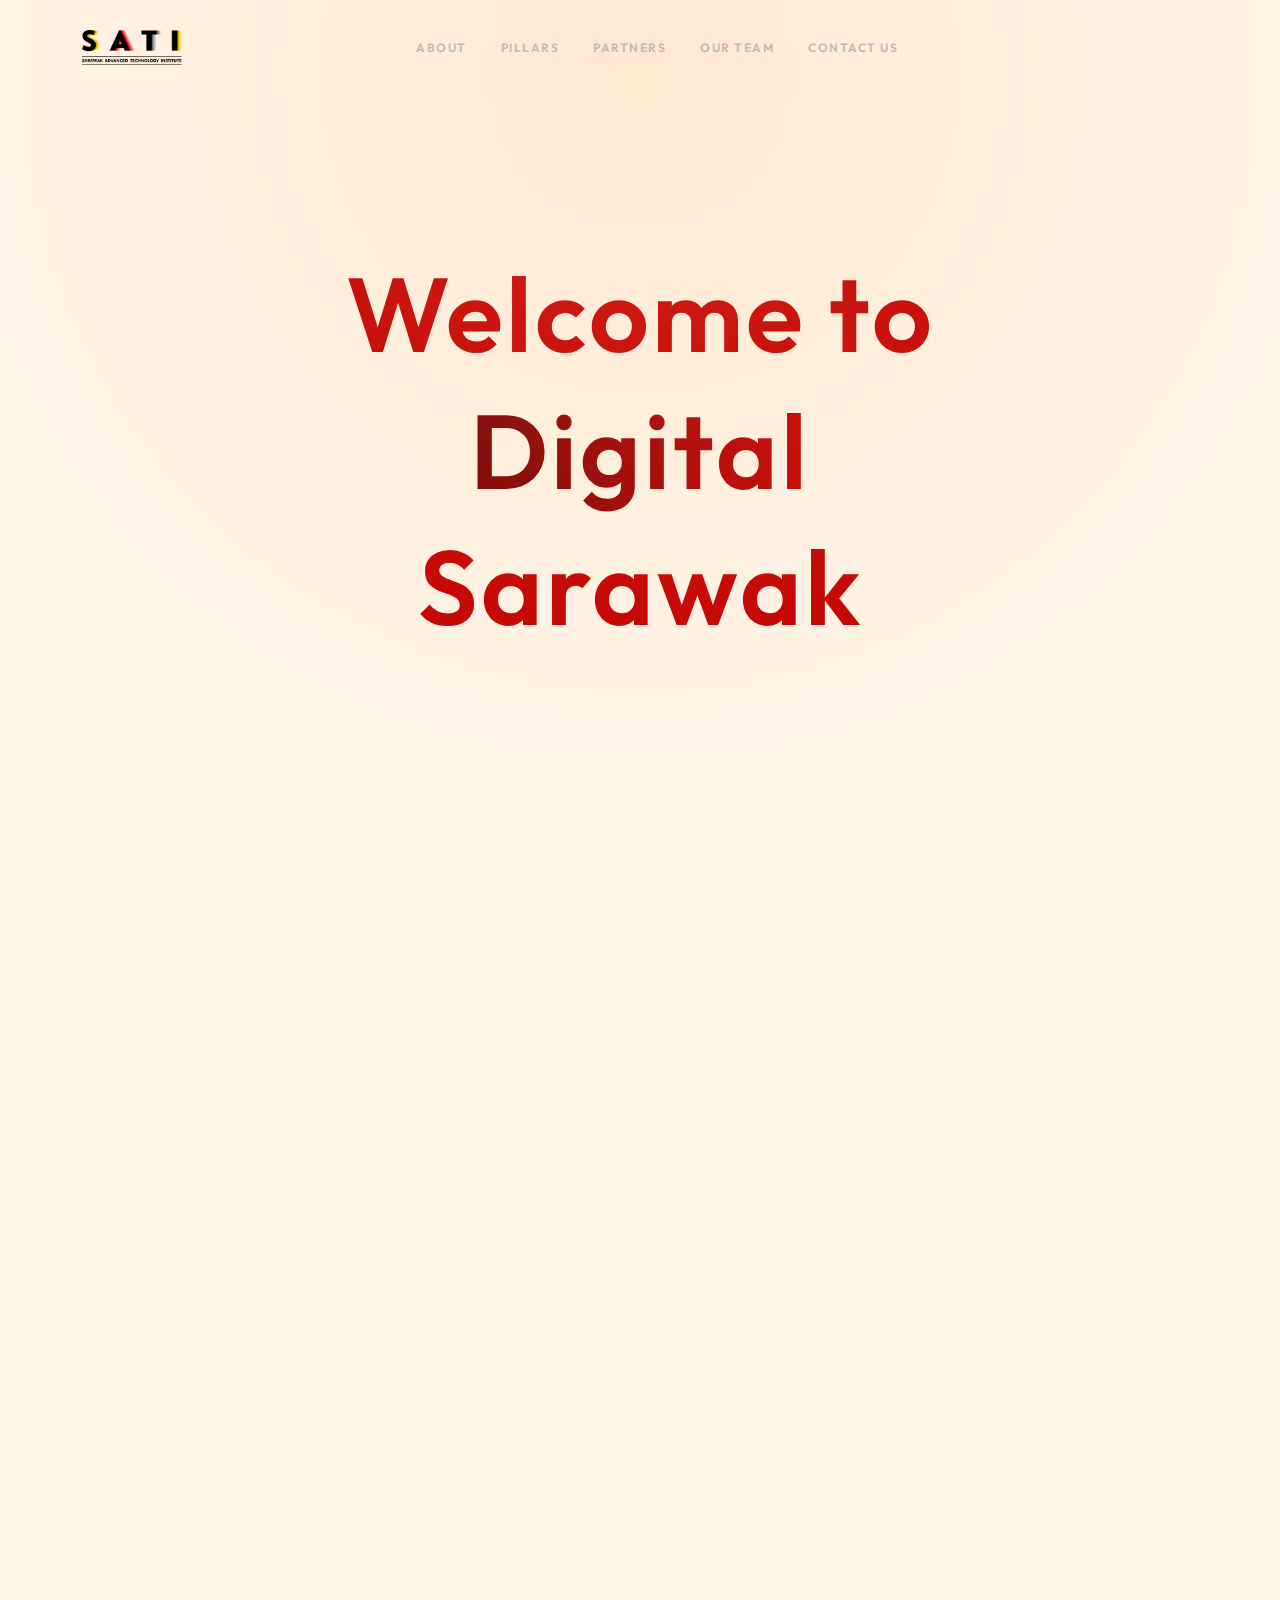
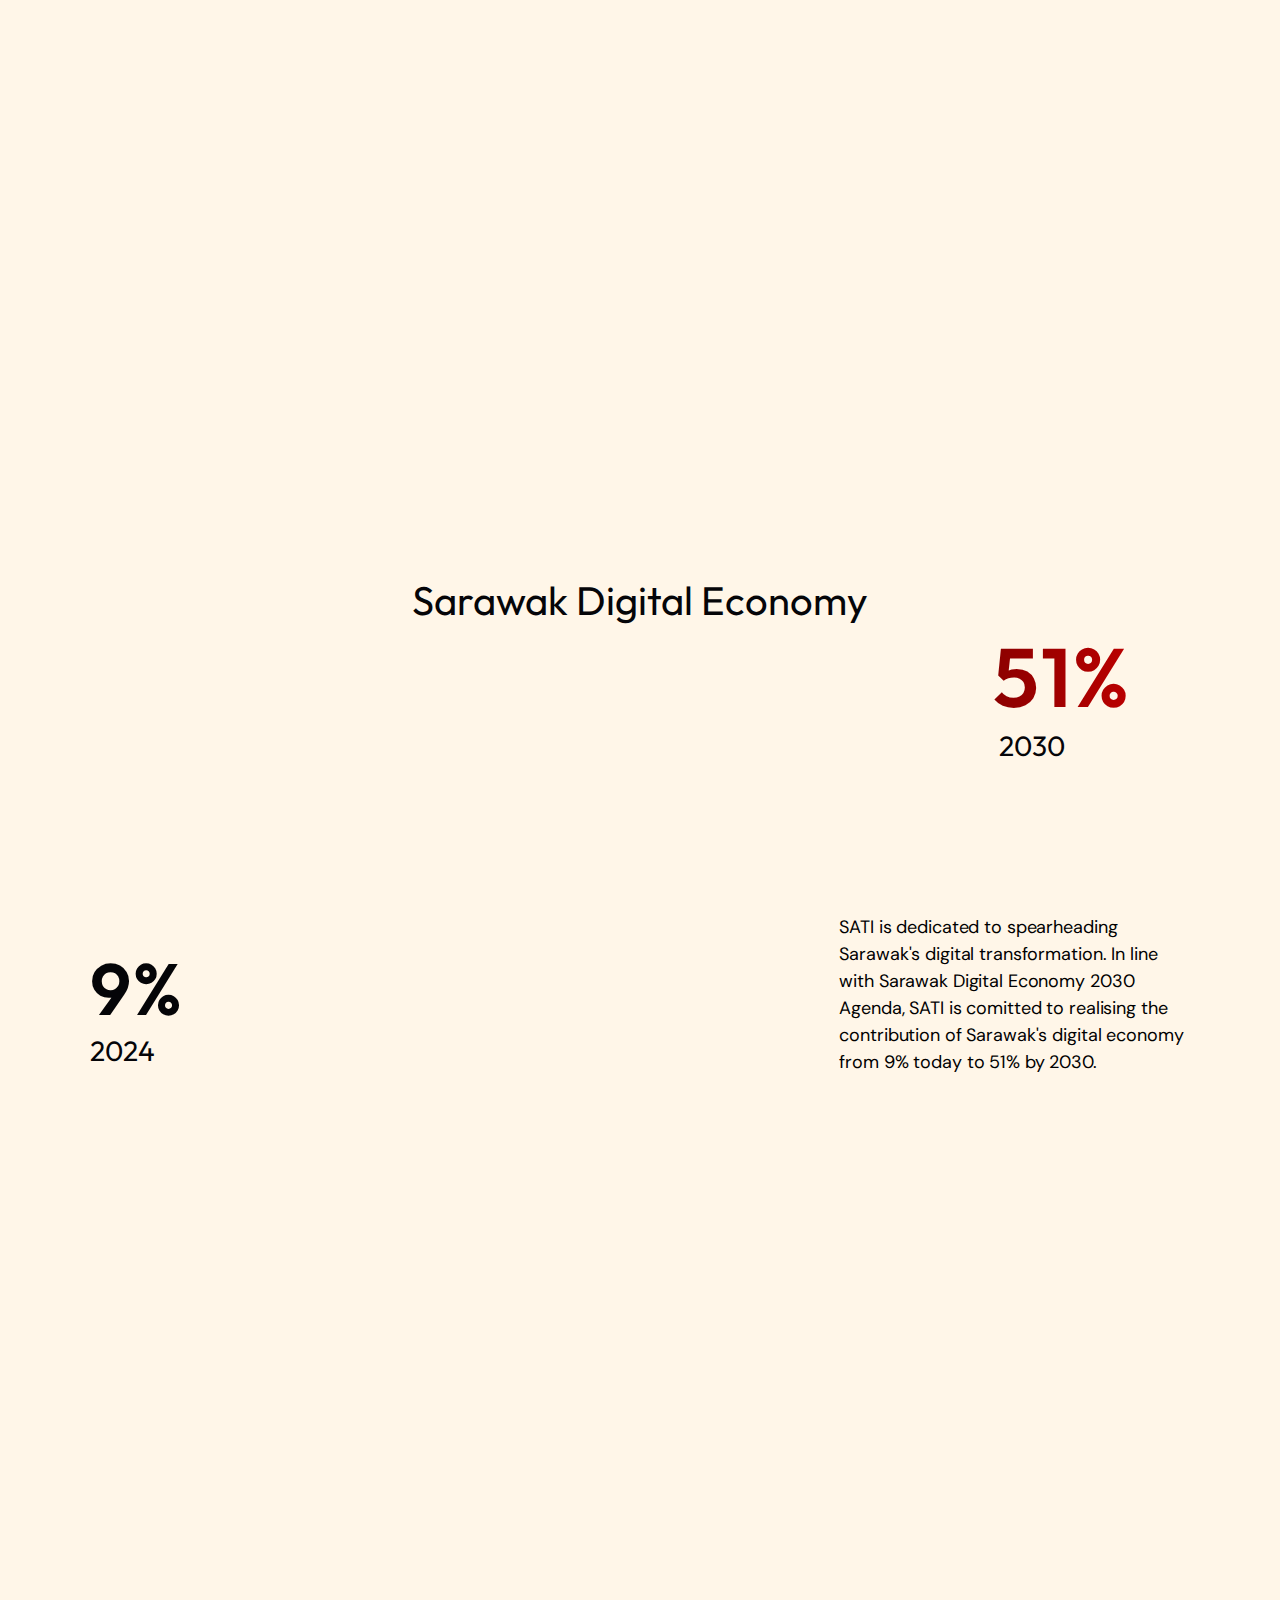
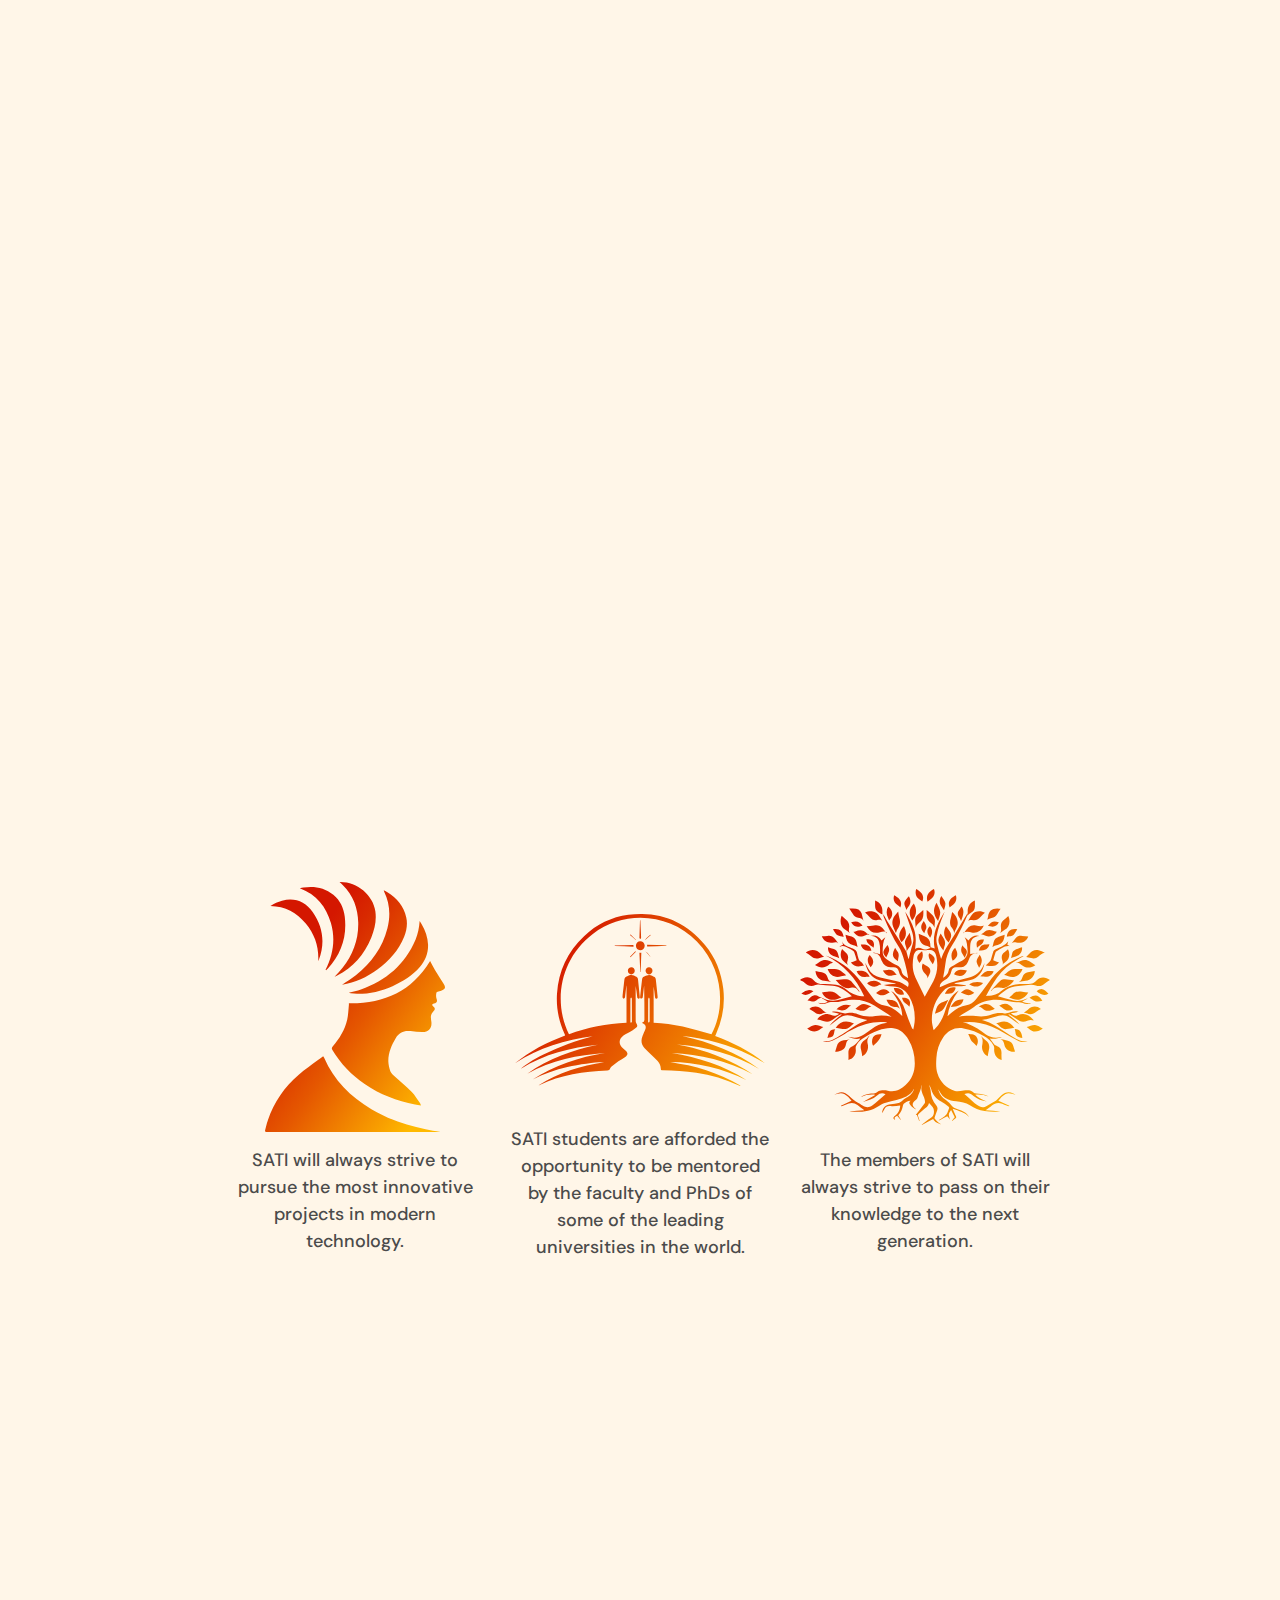
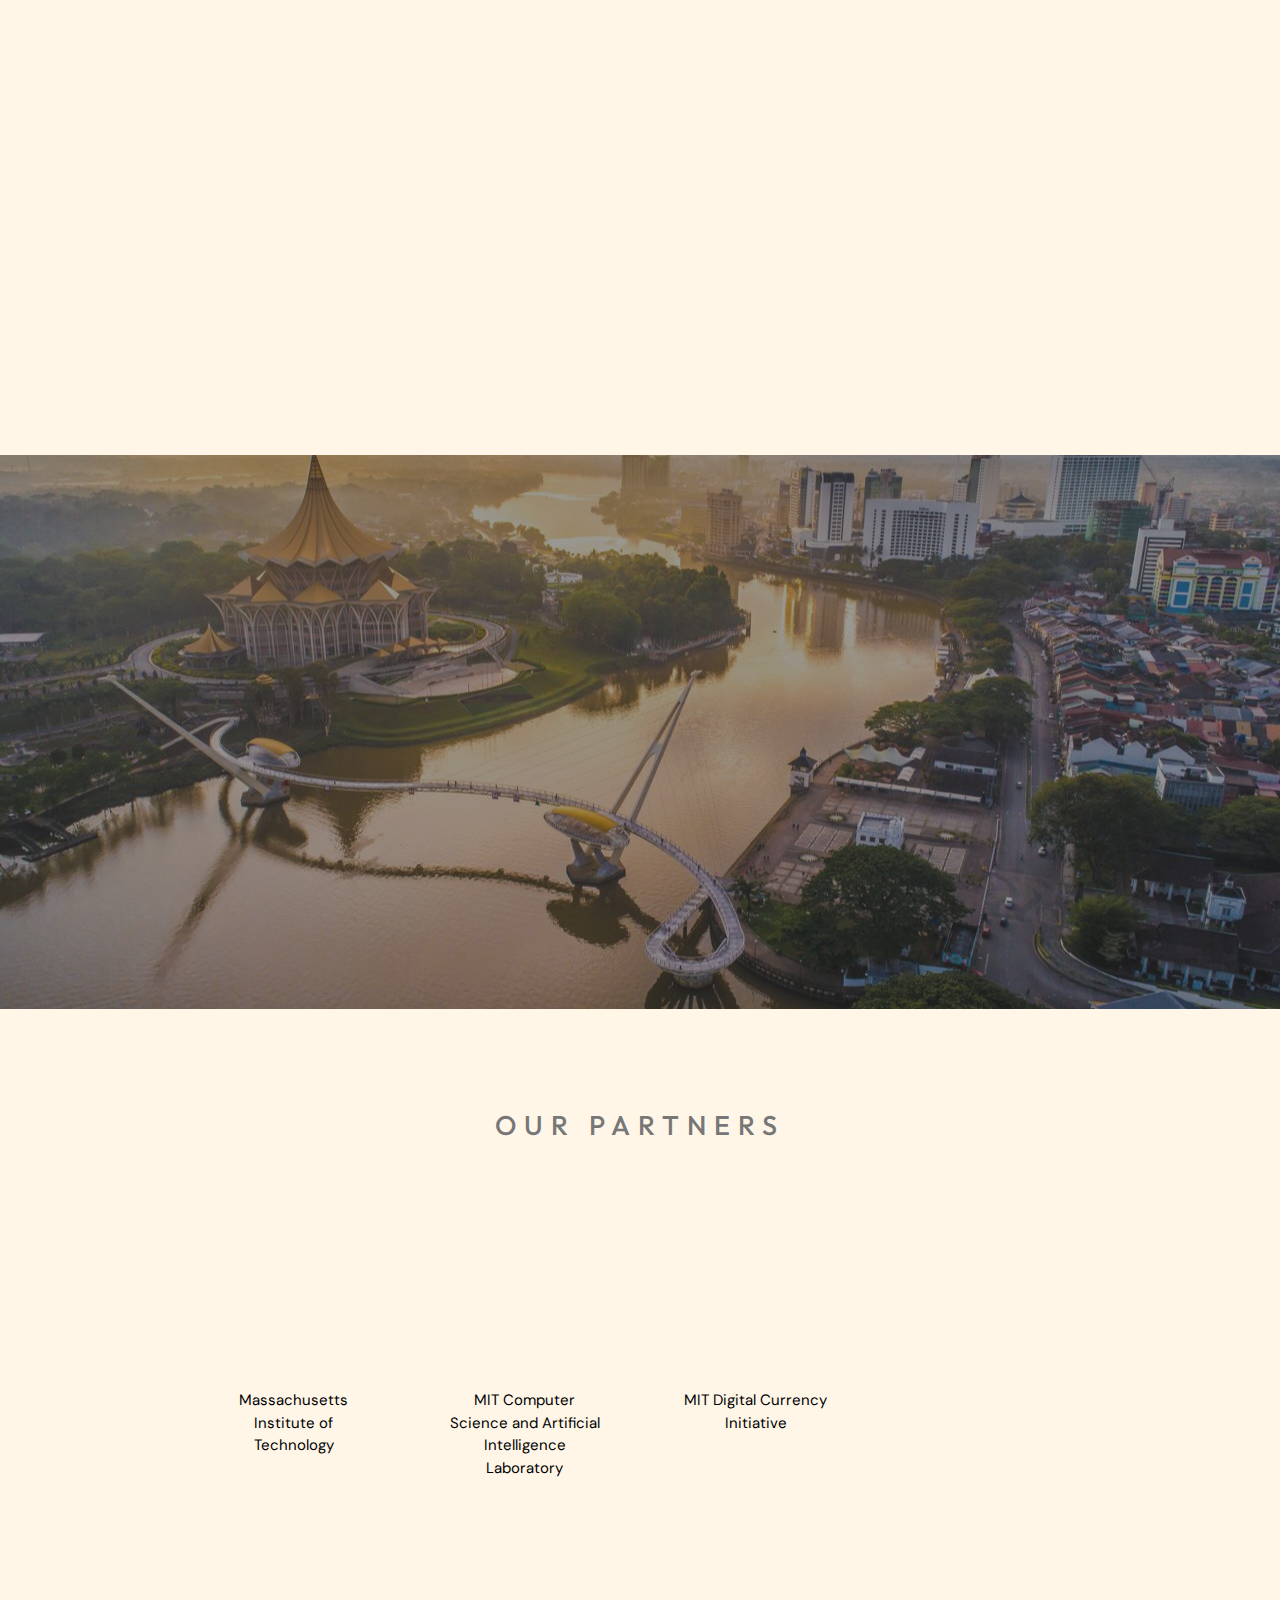
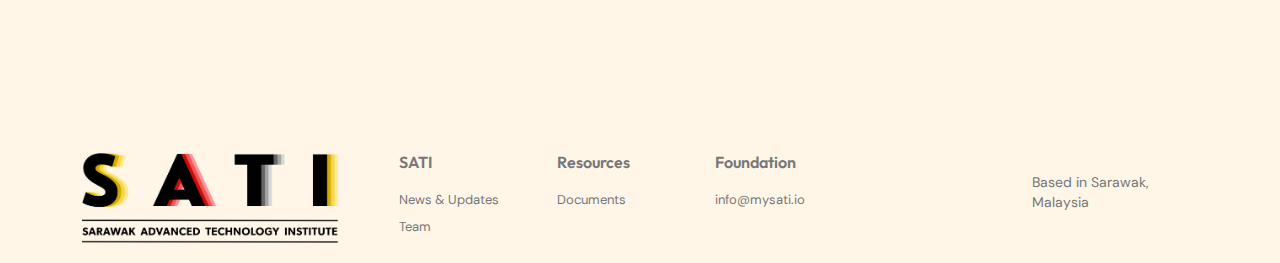
<file: index.html>
<!DOCTYPE html>
<html class="no-js" lang="">

<head>

  <meta charset="utf-8" />
  <meta http-equiv="x-ua-compatible" content="ie=edge" />
  <title>Sarawak Advanced Technology Institute (SATI)</title>
  <meta name="description" content="Empowering innovation in AI, Blockchain, and Robotics through education and research.">
  <meta name="viewport" content="width=device-width, initial-scale=1" />
  <!-- Favicons -->
  <link rel="apple-touch-icon" sizes="180x180" href="assets/img/favicon/sati_logo_favicon.svg">
  <link rel="icon" type="image/png" sizes="32x32" href="assets/img/favicon/sati_logo_favicon.svg">
  <link rel="icon" type="image/png" sizes="16x16" href="assets/img/logo/favicon/sati_logo_favicon.svg">
  <link rel="manifest" href="assets/img/favicon/site.webmanifest">
  <link rel="mask-icon" href="assets/img/favicon/safari-pinned-tab.svg" color="#5bbad5">
  <meta name="msapplication-TileColor" content="#fff6e8">
  <meta name="theme-color" content="#fff6e8">


  <link rel="stylesheet" href="assets/css/bootstrap.min.css" />
  <!-- Magnific Popup CSS -->
  <link rel="stylesheet" href="assets/glightbox/css/glightbox.min.css">
  <!--aos-->
  <link rel="stylesheet" href="assets/css/aos.css">
  <link rel="stylesheet" href="assets/css/main.css?v=55" />

</head>

<body>

  <!-- ======= herder start ======= -->
  <header class="header">
    <div class="navbar-area">
      <div class="container">
        <nav class="navbar navbar-expand-lg ">

          <a class="navbar-brand" href="index.html">
            <img src="assets/img/logo/sati_logo_final.png" alt="logo">
          </a>

          <button class="navbar-toggler" type="button" data-bs-toggle="collapse"
            data-bs-target="#navbarSupportedContent" aria-controls="navbarSupportedContent" aria-expanded="false"
            aria-label="Toggle navigation">
            <span class="toggler-icon"></span>
            <span class="toggler-icon"></span>
            <span class="toggler-icon"></span>
          </button>

          <div class="collapse navbar-collapse sub-menu-bar" id="navbarSupportedContent">
            <ul id="nav" class="navbar-nav nav-center">

              <li class="nav-item">
                <a href="about.html"> About </a>
              </li>
              <li class="nav-item">
                <a href="#features"> Pillars </a>
              </li>
              <li class="nav-item">
                <a href="#int"> Partners </a>
              </li>
              <li class="nav-item">
                <a href="team.html"> Our Team </a>
              </li>
              <li class="nav-item">
                <a href="#contact">Contact Us</a>
              </li>

            </ul>

          </div>
          <!--.collapse-->

        </nav>

      </div>
      <!--.container-->


    </div>
    <!--.navbar-area-->

  </header>
  <!-- ======= herder end ======= -->


  <section class="hero-area" id="about">
    <div class="container">
      <div class="hero-text">
        <h1>
             Welcome to <br>
          <span id="word"></span><br> Sarawak
        </h1>
      </div><!-- /.hero-text -->
    </div><!-- /.container -->
  </section><!-- /.hero-area -->


  <section class="stand">
    <div class="container">
      <div class="stand-txt" data-aos="fade-up" data-aos-duration="3000">
        <h2>
          Sarawak Advanced Technology Institute (SATI) is engineered from the foundation 
          <br> to foster and catalyze innovation in <br>
          <span>Artificial Intelligence, 
            <br>Blockchain & Robotics</span><br> — providing accessible and cutting-edge education to Sarawak's next generation.
        </h2>
      </div><!-- /.stand-txt -->
    </div><!-- /.container -->
  </section><!-- /.stand -->

  <section class="meet">
    <div class="container">
      <div class="sec-t">
        <h2 data-aos="fade-down" data-aos-duration="3000">
          Discover <span>SATI</span> — <br>
          Elevating Sarawak with 
          <br> Pioneering Education and Technology.
        </h2>
      </div><!-- /.sec-t -->

      <div class="row-wrapper svg-section">
        <span><h1><center><span class="mobile-br">Sarawak Digital Economy</span><br></center></h1></span>
        <svg xmlns="http://www.w3.org/2000/svg" class="graph-line" viewBox="0 0 802 372" fill="none">
          <path
            d="M0.499282 369.902L49.9926 351.303L73.5064 333.455L91.0326 329.567L114.093 324.451L150.105 289.713L167.631 285.825L189.583 286.156L213.389 260.07L242.535 264.006L265.045 248.61L282.076 232.943L308.25 217.478L324.304 203.514L348.074 204.185L369.983 180.006L396.132 165.288L437.934 147.841L452.825 140.823L473.119 136.321L484.508 124.878L526.939 115.464C537.238 108.969 558.956 95.2841 563.448 92.5042C567.938 89.7252 595.895 72.1798 609.312 63.7544L640.676 56.7958L727.942 21.8327L776.964 7.24155L800.947 1.92091"
            stroke="url(#paint0_linear_1355_48)" stroke-width="3" />
          <defs>
            <linearGradient id="paint0_linear_1355_48" x1="90.2433" y1="-339.819" x2="725.547" y2="-317.207"
              gradientUnits="userSpaceOnUse">
              <stop stop-color="#FFD464" />
              <stop offset="1" stop-color="#56C2FF" />
            </linearGradient>
          </defs>
        </svg>

        <div class="row justify-content-end">
          <div class="col-lg-3">
            <div class="bt">
              
              <h5>51%</h5>
              <span><h3>2030</h3></span> 
            </div><!-- /.bt -->
          </div><!-- /.col-lg-3 -->
        </div><!-- /.row -->

        <div class="mid-row">
          <div class="row gy-2 justify-content-between align-items-center">
            <div class="col-lg-4">
              <div class="bt-d">
                <h5>9%</h5>
                <span><h3>2024</h3></span> 
                <div class="btd-f">
                  
                  <p>
              
                  </p>
                </div><!-- /.btd-f -->

              </div><!-- /.bt-d -->
            </div><!-- /.col-lg-4 -->
            <div class="col-lg-4">
              <p class="normtxt">
                SATI is dedicated to spearheading Sarawak's digital transformation. In line with Sarawak Digital Economy 2030 Agenda,
                 SATI is comitted to realising the contribution of Sarawak's digital economy from 9% today to 51% by 2030. 
            </div><!-- /.col-lg-4 -->
          </div><!-- /.row -->
        </div><!-- /.mid-row -->

      </div><!-- /.row-wrapper -->

    </div><!-- /.container -->
  </section><!-- /.meet -->



  <section class="case">
    <div class="container">
      <div class="sec-t" data-aos="fade-up" data-aos-duration="3000">
        <h2> The SATI Impact </h2>
        <p>
          SATI marks a significant leap forward in elevating Sarawak's economy through digital innovation and an ever-advancing workforce.
        </p>

      </div><!-- /.sec-t -->

      <div class="row g-5 justify-content-center">
        <div class="col-lg-4 col-md-6 col-10">
          <div class="case-single" data-aos="fade-right" data-aos-offset="300" data-aos-easing="ease-in-sine"
            data-aos-duration="1500">
            <img src="assets/img/case/hat.png" loading="lazy" class="case-img" alt="chart">

            <h3> Innovation-Driven Education </h3>
            <p> Engage with cutting-edge technology and curricula designed for real-world application at SATI by its global team of academic advisors. </p>
          </div><!-- /.case-single -->
        </div><!-- /.col-lg-4 -->

        <div class="col-lg-4 col-md-6 col-10">
          <div class="case-single" data-aos="fade-down" data-aos-easing="linear" data-aos-duration="1500">
            <img src="assets/img/case/integrity.png" loading="lazy" class="case-img" alt="chart">
            <h3> Excellence and Integrity </h3>
            <p>
              Rigorous academic standards and industry partnerships ensure SATI's programs are both robust and forward-thinking.
            </p>
          </div><!-- /.case-single -->
        </div><!-- /.col-lg-4 -->

        <div class="col-lg-4 col-md-6 col-10">
          <div class="case-single" data-aos="fade-left" data-aos-offset="300" data-aos-easing="ease-in-sine"
            data-aos-duration="1500">
            <img src="assets/img/case/collab.png" loading="lazy" class="case-img" alt="chart">
            <h3> Collaborative Learning </h3>
            <p>
              SATI champions open innovation, sharing knowledge and resources to drive collaborative and transparent advancements in technology.
            </p>
          </div><!-- /.case-single -->
        </div><!-- /.col-lg-4 -->

      </div><!-- /.row -->

    </div><!-- /.container -->
  </section><!-- /.case -->

    </div><!-- /.container -->
  </section><!-- /.tokeno -->

  <section class="feature" id="features">
    <div class="container">
      <div class="sec-t" data-aos="fade-up" data-aos-duration="3000">
        <h2>
          SATI Embodies <span>3 Core Pillars</span>
        </h2>
      </div><!-- /.sec-t -->

      <div class="row gy-5 justify-content-center">
        <div class="col-lg-3">
          <div class="f-con">
            <div class="f-single">
              <div class="pillar-icon">
                <img src="assets/img/corepillars/coreimg1.svg" alt="Innovation">
              </div>

            </div><!-- /.f-single -->
            <p class="parra">
              SATI will always strive to pursue the most innovative projects in modern technology.
            </p>
            
          </div><!-- /.f-con -->
        </div><!-- /.col-lg-3 -->
        <div class="col-lg-3">
          <div class="f-con">
            <div class="f-single">
              <div class="pillar-icon">
                <img src="assets/img/corepillars/coreimg2.svg" alt="Innovation">
              </div>
            </div><!-- /.f-single -->
            <p class="parra">
              SATI students are afforded the opportunity to be mentored by the faculty and PhDs of some of the leading universities in the world.
            </p>
          </div><!-- /.f-con -->
        </div><!-- /.col-lg-3 -->
        <div class="col-lg-3">
          <div class="f-con">
            <div class="f-single">
              <div class="pillar-icon">
                <img src="assets/img/corepillars/coreimg3.svg" alt="Innovation">
              </div>
            </div><!-- /.f-single -->
            <p class="parra">
              The members of SATI will always strive to pass on their knowledge to the next generation.
            </p>
          </div><!-- /.f-con -->
        </div><!-- /.col-lg-3 -->
      </div><!-- /.row -->

    </div><!-- /.container -->
  </section><!-- /.feature -->


  <section class="anytime">
    <div class="container">
      <div class="sec-t" data-aos="zoom-in" data-aos-duration="2000">
        <h2> <span>Technology & Innovation</span><br> Accessible to All </h2>
        <p>SATI's programs are designed to integrate seamlessly into the global digital landscape, supporting advancements in AI, Blockchain, and Robotics across various sectors.</p>
        <br></br>
      <div class="phone-screenshot">
        <img src="assets/img/screenshots/happyengineers4.png" loading="lazy" class="mobile-screen" alt="" data-aos="flip-left"
          data-aos-duration="3000">

        <img src="assets/img/screenshots/female_student.jpg" loading="lazy" class="mobile-screen" alt="" data-aos="flip-right"
          data-aos-duration="3000">

        <img src="assets/img/screenshots/three_students.jpg" loading="lazy" class="mobile-screen" alt="" data-aos="flip-left"
          data-aos-duration="3000">
      </div><!-- /.phone-screenshot -->

    </div><!-- /.container -->
  </section><!-- /.anytime -->

  <section class="cta-2" id="contact">
    <div class="cta-txt" data-aos="fade-down" data-aos-anchor-placement="top-bottom">
      <h2>Collaborative Innovation</h2>
      <p>Engage with SATI's pioneering research and open-source projects</p>
      <a href="mailto:info@sati.org" target="_blank" class="btn-round-light"> Contact Us </a>
    </div><!-- /.cta-txt -->
  </div><!-- /.container -->
</section><!-- /.cta-2 -->
  
  

<section class="clients" id="int">
  <div class="container">
    <div class="sec-t text-center">
      <h2>Our Partners</h2>
    </div>

    <div class="row-wrapper">
      <div class="row gy-5">


        <div class="col-6 col-md-4 col-lg-3">
          <div class="client-single text-center">
            <img src="assets/img/clients/mitlogo-square.png" loading="lazy" class="client-img img-fluid" alt="">
            <p class="mt-2">Massachusetts Institute of Technology</p>
          </div>
        </div>

        <div class="col-6 col-md-4 col-lg-3">
          <div class="client-single text-center">
            <img src="assets/img/clients/csail3.png" loading="lazy" class="client-img img-fluid" alt="">
            <p class="mt-2">MIT Computer Science and Artificial Intelligence Laboratory</p>
          </div>
        </div>

        <div class="col-6 col-md-4 col-lg-3">
          <div class="client-single text-center">
            <img src="assets/img/clients/dci3.png" loading="lazy" class="client-img img-fluid" alt="">
            <p class="mt-2">MIT Digital Currency Initiative</p>
          </div>
        </div>

      </div>
    </div>

  </div>
</section>


  <footer class="main-footer">
    <div class="container">
      <div class="row gy-4">
        <div class="col-lg-10">
          <div class="row gy-4">
            <div class="col-lg-4">
              <div class="footer-logo-w">
                <img src="assets/img/logo/sati_logo_final.png" loading="lazy" class="footer-logo" alt="">

              </div><!-- /.footer-logo-w -->
            </div><!-- /.col-lg-3 -->
            <div class="col-lg-2">
              <div class="footer-links">
                <h5> SATI </h5>
                <ul>
                  <li>
                    <a href="https://mut.sarawak.gov.my/web/subpage/download_list/1161" target="_blank">
                      News & Updates
                    </a>
                    <li>
                        <a href="team.html" target="_blank">Team </a>
                    </li>
                  </li>
                </ul>
              </div><!-- /.footer-links -->
            </div><!-- /.col-lg-3 -->

            <div class="col-lg-2">
              <div class="footer-links">
                <h5> Resources </h5>
                <ul>
                  <li>
                    <a href="https://mut.sarawak.gov.my/web/attachment/show/?docid=SStyMm9ZRXRQVGErb2RFOHQ2VXVMZz09OjoZUf23XfqDMvK0u8Bhf_72"
                      target="_blank">
                      Documents
                    </a>
                  </li>
                </ul>
              </div><!-- /.footer-links -->
            </div><!-- /.col-lg-3 -->

            <div class="col-lg-3">
              <div class="footer-links">
                <h5> Foundation </h5>
                <ul>
                  <li>
                    <a href="mailto:info@sati.org">info@mysati.io</a>
                  </li>

                </ul>
              </div><!-- /.footer-links -->
            </div><!-- /.col-lg-3 -->

          </div><!-- /.row -->
        </div><!-- /.col-lg-9 -->

        <div class="col-lg-2">
 
          <div class="legal-text">
            <p>
              Based in Sarawak, Malaysia
            </p>
          </div><!-- /.legal-text -->

        </div><!-- /.col-lg-3 -->

      </div><!-- /.row -->
    </div><!-- /.container -->
  </footer><!-- /.main-footer -->

  <div class="page-loader">
    <span class="loader"></span>
  </div><!-- /.page-loader -->

  <!-- jQuery -->
  <script src="https://code.jquery.com/jquery-3.6.0.min.js"></script>
  <script src="assets/js/bootstrap.bundle.min.js"></script>
  <!-- Magnific Popup JS -->
  <!-- aos JS -->
  <script src="assets/js/aos.js"></script>
  <script src="assets/glightbox/js/glightbox.min.js"></script>
  <script src="assets/js/main.js?v=1"></script>

  <script>
    // Function to check if an element is in the viewport
    function isInViewport(element) {
      var rect = element.getBoundingClientRect();
      return (
        rect.top >= 0 &&
        rect.left >= 0 &&
        rect.bottom <= (window.innerHeight || document.documentElement.clientHeight) &&
        rect.right <= (window.innerWidth || document.documentElement.clientWidth)
      );
    }

    // Function to reset the animation
    function resetAnimation() {
      var graphLine = document.querySelector('.graph-line');
      graphLine.style.animation = 'none';
      graphLine.offsetHeight; // Trigger reflow
      graphLine.style.animation = 'draw 3s ease forwards';
    }

    // Add scroll event listener to check the viewport visibility on scroll
    window.addEventListener('scroll', function () {
      if (isInViewport(document.querySelector('.svg-section'))) {
        var graphLine = document.querySelector('.graph-line');
        // If the animation is not completed, start or resume the animation
        if (graphLine.style.strokeDashoffset !== '0px') {
          graphLine.style.animationPlayState = 'running';
        } else {
          // If the animation is completed, reset the animation
          resetAnimation();
        }
      }
    });
  </script>

  <script>
    //========= glightbox
    const glightbox = GLightbox({
      selector: ".glightbox",
    });
  </script>
</body>
</html>
</file>
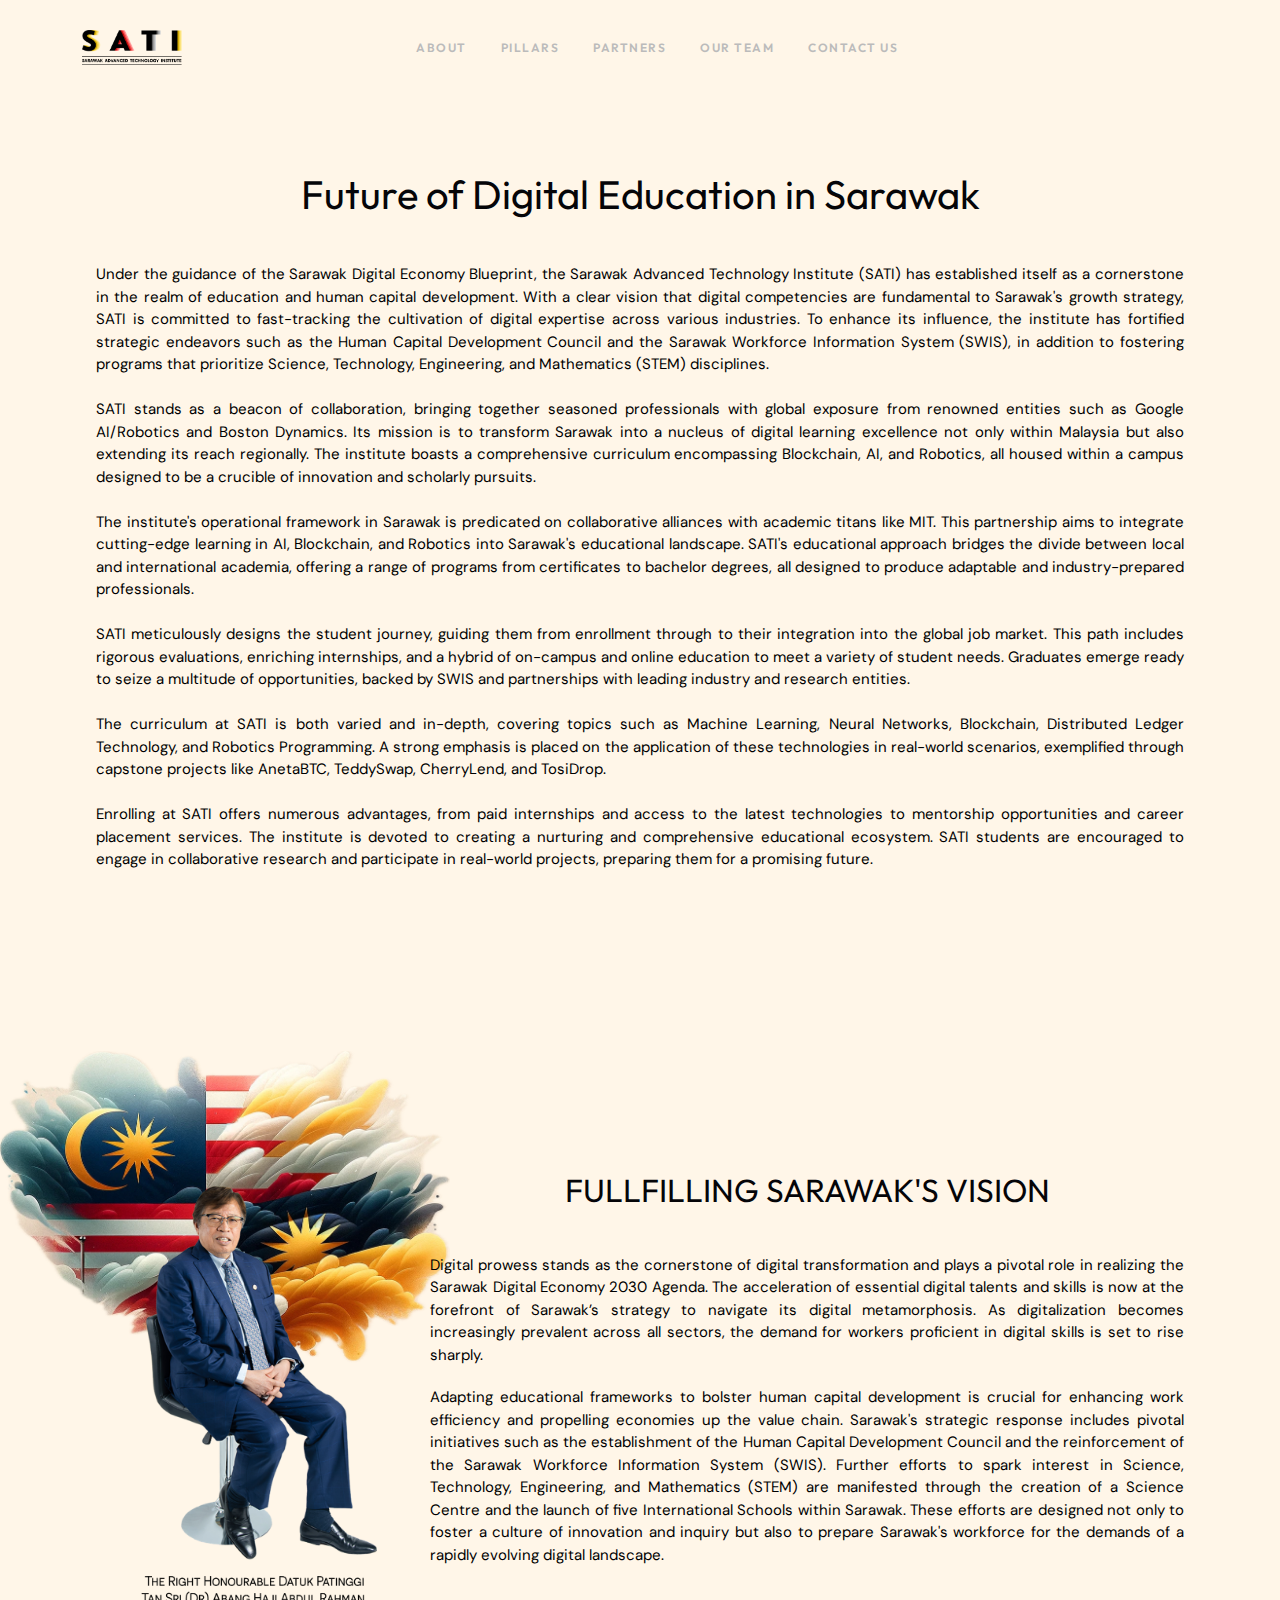
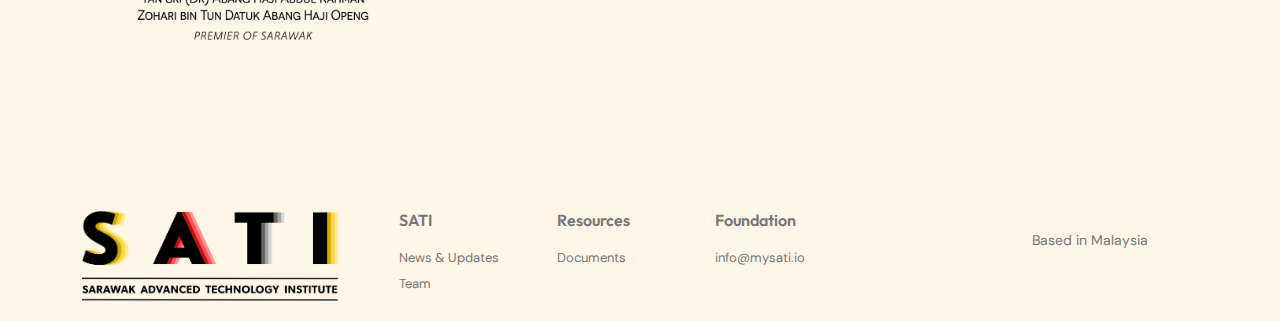
<file: about.html>
<!DOCTYPE html>
<html class="no-js" lang="">

<head>

  <meta charset="utf-8" />
  <meta http-equiv="x-ua-compatible" content="ie=edge" />
  <title>Sarawak Advanced Technology Institute (SATI)</title>
  <meta name="description" content="Empowering innovation in AI, Blockchain, and Robotics through education and research.">
  <meta name="viewport" content="width=device-width, initial-scale=1" />
  <!-- Favicons -->
  <link rel="apple-touch-icon" sizes="180x180" href="assets/img/favicon/sati_logo_favicon.svg">
  <link rel="icon" type="image/png" sizes="32x32" href="assets/img/favicon/sati_logo_favicon.svg">
  <link rel="icon" type="image/png" sizes="16x16" href="assets/img/logo/favicon/sati_logo_favicon.svg">
  <link rel="manifest" href="assets/img/favicon/site.webmanifest">
  <link rel="mask-icon" href="assets/img/favicon/safari-pinned-tab.svg" color="#5bbad5">
  <meta name="msapplication-TileColor" content="#fff6e8">
  <meta name="theme-color" content="#fff6e8">


  <link rel="stylesheet" href="assets/css/bootstrap.min.css" />
  <!-- Magnific Popup CSS -->
  <link rel="stylesheet" href="assets/glightbox/css/glightbox.min.css">
  <!--aos-->
  <link rel="stylesheet" href="assets/css/aos.css">
  <link rel="stylesheet" href="assets/css/main.css?v=55" />

</head>

<body>

  <!-- ======= herder start ======= -->
  <header class="header">
    <div class="navbar-area">
      <div class="container">
        <nav class="navbar navbar-expand-lg ">

          <a class="navbar-brand" href="index.html">
            <img src="assets/img/logo/sati_logo_final.png" alt="logo">
          </a>

          <button class="navbar-toggler" type="button" data-bs-toggle="collapse"
            data-bs-target="#navbarSupportedContent" aria-controls="navbarSupportedContent" aria-expanded="false"
            aria-label="Toggle navigation">
            <span class="toggler-icon"></span>
            <span class="toggler-icon"></span>
            <span class="toggler-icon"></span>
          </button>

          <div class="collapse navbar-collapse sub-menu-bar" id="navbarSupportedContent">
            <ul id="nav" class="navbar-nav nav-center">

              <li class="nav-item">
                <a href="about.html"> About </a>
              </li>
              <li class="nav-item">
                <a href="index.html#features"> Pillars </a>
              </li>
              <li class="nav-item">
                <a href="index.html#int"> Partners </a>
              </li>
              <li class="nav-item">
                <a href="team.html"> Our Team </a>
              </li>
              <li class="nav-item">
                <a href="index.html#contact">Contact Us</a>
              </li>

            </ul>

          </div>
          <!--.collapse-->

        </nav>

      </div>
      <!--.container-->


    </div>
    <!--.navbar-area-->

  </header>
  <!-- ======= herder end ======= -->

  <section class="cbtc">
    <br><br>
    <br><br>
    <h1> Future of Digital Education in Sarawak </h1>
    <br><br>
    <p> Under the guidance of the Sarawak Digital Economy Blueprint, the Sarawak Advanced Technology Institute (SATI) has established itself as a cornerstone in the realm of education and human capital development. With a clear vision that digital competencies are fundamental to Sarawak's growth strategy, SATI is committed to fast-tracking the cultivation of digital expertise across various industries. To enhance its influence, the institute has fortified strategic endeavors such as the Human Capital Development Council and the Sarawak Workforce Information System (SWIS), in addition to fostering programs that prioritize Science, Technology, Engineering, and Mathematics (STEM) disciplines. 
      <br><br>
      SATI stands as a beacon of collaboration, bringing together seasoned professionals with global exposure from renowned entities such as Google AI/Robotics and Boston Dynamics. Its mission is to transform Sarawak into a nucleus of digital learning excellence not only within Malaysia but also extending its reach regionally. The institute boasts a comprehensive curriculum encompassing Blockchain, AI, and Robotics, all housed within a campus designed to be a crucible of innovation and scholarly pursuits.
      <br><br>
      The institute's operational framework in Sarawak is predicated on collaborative alliances with academic titans like MIT. This partnership aims to integrate cutting-edge learning in AI, Blockchain, and Robotics into Sarawak's educational landscape. SATI's educational approach bridges the divide between local and international academia, offering a range of programs from certificates to bachelor degrees, all designed to produce adaptable and industry-prepared professionals.
      <br><br>
      SATI meticulously designs the student journey, guiding them from enrollment through to their integration into the global job market. This path includes rigorous evaluations, enriching internships, and a hybrid of on-campus and online education to meet a variety of student needs. Graduates emerge ready to seize a multitude of opportunities, backed by SWIS and partnerships with leading industry and research entities.
      <br><br>
      The curriculum at SATI is both varied and in-depth, covering topics such as Machine Learning, Neural Networks, Blockchain, Distributed Ledger Technology, and Robotics Programming. A strong emphasis is placed on the application of these technologies in real-world scenarios, exemplified through capstone projects like AnetaBTC, TeddySwap, CherryLend, and TosiDrop.
      <br><br>
      Enrolling at SATI offers numerous advantages, from paid internships and access to the latest technologies to mentorship opportunities and career placement services. The institute is devoted to creating a nurturing and comprehensive educational ecosystem. SATI students are encouraged to engage in collaborative research and participate in real-world projects, preparing them for a promising future.
      </p>

  </section><!-- /.hero-area -->

  <section class="cbtc" id="premier">
    <div class="sec-content">
      <img src="assets/img/people/premier_with_name.png" alt="Premier of Sarawak" class="premier-image">
      <h2>FULLFILLING SARAWAK'S VISION</h2>
      <br><br>
      <p>
        Digital prowess stands as the cornerstone of digital transformation and plays a pivotal role in realizing the Sarawak Digital Economy 2030 Agenda. The acceleration of essential digital talents and skills is now at the forefront of Sarawak’s strategy to navigate its digital metamorphosis. As digitalization becomes increasingly prevalent across all sectors, the demand for workers proficient in digital skills is set to rise sharply.
      </p>
      <p>
        Adapting educational frameworks to bolster human capital development is crucial for enhancing work efficiency and propelling economies up the value chain. Sarawak's strategic response includes pivotal initiatives such as the establishment of the Human Capital Development Council and the reinforcement of the Sarawak Workforce Information System (SWIS). Further efforts to spark interest in Science, Technology, Engineering, and Mathematics (STEM) are manifested through the creation of a Science Centre and the launch of five International Schools within Sarawak. These efforts are designed not only to foster a culture of innovation and inquiry but also to prepare Sarawak's workforce for the demands of a rapidly evolving digital landscape.
      </p>  
    </div>
  </section>
   
  <footer class="main-footer">
    <div class="container">
      <div class="row gy-4">
        <div class="col-lg-10">
          <div class="row gy-4">
            <div class="col-lg-4">
              <div class="footer-logo-w">
                <img src="assets/img/logo/sati_logo_final.png" class="footer-logo" alt="">

              </div><!-- /.footer-logo-w -->
            </div><!-- /.col-lg-3 -->
            <div class="col-lg-2">
              <div class="footer-links">
                <h5> SATI </h5>
                <ul>
                  <li>
                    <a href="https://mut.sarawak.gov.my/web/subpage/download_list/1161" target="_blank">
                      News & Updates
                    </a>
                    <li>
                        <a href="https://docs.sati.org/" target="_blank">Team </a>
                    </li>
                  </li>
                </ul>
              </div><!-- /.footer-links -->
            </div><!-- /.col-lg-3 -->

            <div class="col-lg-2">
              <div class="footer-links">
                <h5> Resources </h5>
                <ul>
                  <li>
                    <a href="https://mut.sarawak.gov.my/web/attachment/show/?docid=SStyMm9ZRXRQVGErb2RFOHQ2VXVMZz09OjoZUf23XfqDMvK0u8Bhf_72"
                      target="_blank">
                      Documents
                    </a>
                  </li>
                </ul>
              </div><!-- /.footer-links -->
            </div><!-- /.col-lg-3 -->

            <div class="col-lg-3">
              <div class="footer-links">
                <h5> Foundation </h5>
                <ul>
                  <li>
                    <a href="mailto:info@sati.org">info@mysati.io</a>
                  </li>

                </ul>
              </div><!-- /.footer-links -->
            </div><!-- /.col-lg-3 -->
          </div><!-- /.row -->
        </div><!-- /.col-lg-9 -->

        <div class="col-lg-2">
          
          <div class="legal-text">
            <p>
              Based in Malaysia
            </p>
          </div><!-- /.legal-text -->

        </div><!-- /.col-lg-3 -->

      </div><!-- /.row -->
    </div><!-- /.container -->
  </footer><!-- /.main-footer -->

  <div class="page-loader">
    <span class="loader"></span>
  </div><!-- /.page-loader -->

  <!-- jQuery -->
  <script src="https://code.jquery.com/jquery-3.6.0.min.js"></script>
  <script src="assets/js/bootstrap.bundle.min.js"></script>
  <!-- Magnific Popup JS -->
  <!-- aos JS -->
  <script src="assets/js/aos.js"></script>
  <script src="assets/glightbox/js/glightbox.min.js"></script>
  <script src="assets/js/main.js?v=1"></script>

  <script>
    // Function to check if an element is in the viewport
    function isInViewport(element) {
      var rect = element.getBoundingClientRect();
      return (
        rect.top >= 0 &&
        rect.left >= 0 &&
        rect.bottom <= (window.innerHeight || document.documentElement.clientHeight) &&
        rect.right <= (window.innerWidth || document.documentElement.clientWidth)
      );
    }

    // Function to reset the animation
    function resetAnimation() {
      var graphLine = document.querySelector('.graph-line');
      graphLine.style.animation = 'none';
      graphLine.offsetHeight; // Trigger reflow
      graphLine.style.animation = 'draw 3s ease forwards';
    }

    // Add scroll event listener to check the viewport visibility on scroll
    window.addEventListener('scroll', function () {
      if (isInViewport(document.querySelector('.svg-section'))) {
        var graphLine = document.querySelector('.graph-line');
        // If the animation is not completed, start or resume the animation
        if (graphLine.style.strokeDashoffset !== '0px') {
          graphLine.style.animationPlayState = 'running';
        } else {
          // If the animation is completed, reset the animation
          resetAnimation();
        }
      }
    });
  </script>
  
  <script>
    //========= glightbox
    const glightbox = GLightbox({
      selector: ".glightbox",
    });
  </script>
</body>
</html>
</file>
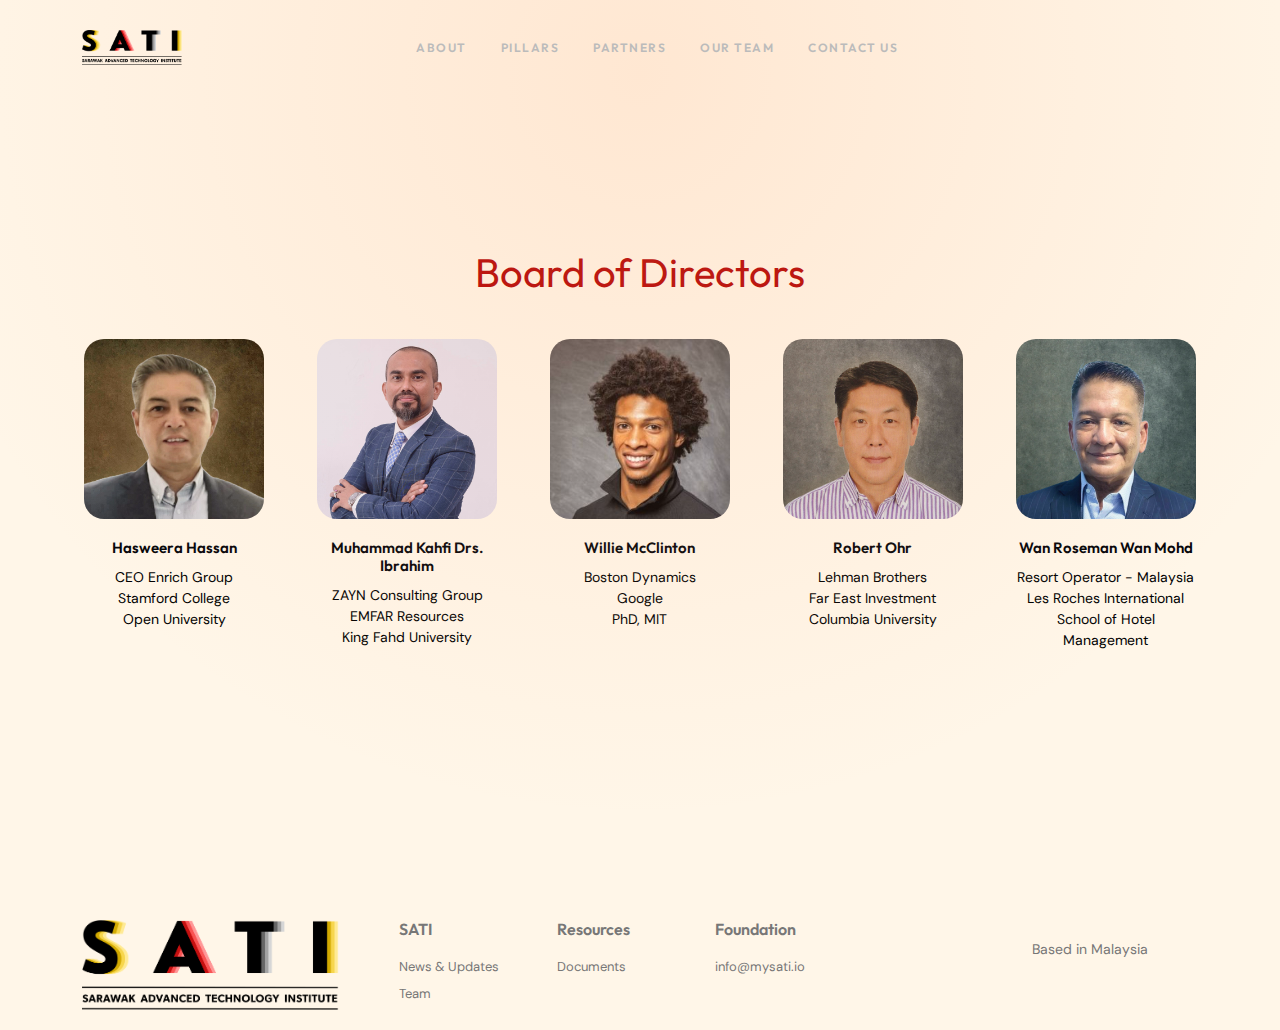
<file: team.html>
<!DOCTYPE html>
<html class="no-js" lang="">

<head>

  <meta charset="utf-8" />
  <meta http-equiv="x-ua-compatible" content="ie=edge" />
  <title>Sarawak Advanced Technology Institute (SATI)</title>
  <meta name="description" content="Empowering innovation in AI, Blockchain, and Robotics through education and research.">
  <meta name="viewport" content="width=device-width, initial-scale=1" />
  <!-- Favicons -->
  <link rel="apple-touch-icon" sizes="180x180" href="assets/img/favicon/sati_logo_favicon.svg">
  <link rel="icon" type="image/png" sizes="32x32" href="assets/img/favicon/sati_logo_favicon.svg">
  <link rel="icon" type="image/png" sizes="16x16" href="assets/img/logo/favicon/sati_logo_favicon.svg">
  <link rel="manifest" href="assets/img/favicon/site.webmanifest">
  <link rel="mask-icon" href="assets/img/favicon/safari-pinned-tab.svg" color="#5bbad5">
  <meta name="msapplication-TileColor" content="#fff6e8">
  <meta name="theme-color" content="#fff6e8">


  <link rel="stylesheet" href="assets/css/bootstrap.min.css" />
  <!-- Magnific Popup CSS -->
  <link rel="stylesheet" href="assets/glightbox/css/glightbox.min.css">
  <!--aos-->
  <link rel="stylesheet" href="assets/css/aos.css">
  <link rel="stylesheet" href="assets/css/main.css?v=55" />

</head>

<body>

  <!-- ======= herder start ======= -->
  <header class="header">
    <div class="navbar-area">
      <div class="container">
        <nav class="navbar navbar-expand-lg ">

          <a class="navbar-brand" href="index.html">
            <img src="assets/img/logo/sati_logo_final.png" alt="logo">
          </a>

          <button class="navbar-toggler" type="button" data-bs-toggle="collapse"
            data-bs-target="#navbarSupportedContent" aria-controls="navbarSupportedContent" aria-expanded="false"
            aria-label="Toggle navigation">
            <span class="toggler-icon"></span>
            <span class="toggler-icon"></span>
            <span class="toggler-icon"></span>
          </button>

          <div class="collapse navbar-collapse sub-menu-bar" id="navbarSupportedContent">
            <ul id="nav" class="navbar-nav nav-center">

              <li class="nav-item">
                <a href="about.html"> About </a>
              </li>
              <li class="nav-item">
                <a href="index.html#features"> Pillars </a>
              </li>
              <li class="nav-item">
                <a href="index.html#int"> Partners </a>
              </li>
              <li class="nav-item">
                <a href="team.html"> Our Team </a>
              </li>
              <li class="nav-item">
                <a href="index.html#contact">Contact Us</a>
              </li>

            </ul>

          </div>
          <!--.collapse-->

        </nav>

      </div>
      <!--.container-->


    </div>
    <!--.navbar-area-->

  </header>
  <!-- ======= herder end ======= -->

  

  <section class="hero-area">
    <div class="container mb-5">

      <div class="page-title">
        <br><br><h1> Board of Directors </h1><br><br>
      </div><!-- /.page-title -->

      <div class="row g-lg-5 gy-4 justify-content-center row-cols-lg-5 row-cols-lg-4 row-cols-md-3 row-cols-sm-2 row-cols-1">



        <div class="col-10">
          <div class="team-single">
            <img src="assets/img/people/haas3.jpg" loading="lazy" class="w-100" alt="team-img">
            <div class="team-info">
              <h5> Hasweera Hassan </h5>
              <p>
                CEO Enrich Group<br>
                Stamford College<br>
                Open University
              </p>
            </div><!-- /.team-info -->
          </div><!-- /.team-single -->
        </div><!-- /.col-lg --> 


        <div class="col-10">
          <div class="team-single">
            <img src="assets/img/people/mk3.jpg" loading="lazy" class="w-100" alt="team-img">
            <div class="team-info">
              <h5> Muhammad Kahfi Drs. Ibrahim </h5>
              <p>
                ZAYN Consulting Group <br>
                EMFAR Resources <br>
                King Fahd University
                
              </p>
            </div><!-- /.team-info -->
          </div><!-- /.team-single -->
        </div><!-- /.col-lg -->

        <div class="col-10">
          <div class="team-single">
            <img src="assets/img/people/willie3.jpg" loading="lazy" class="w-100" alt="team-img">
            <div class="team-info">
              <h5> Willie McClinton </h5>
              <p>
                Boston Dynamics<br>
                Google <br>
                PhD, MIT
              </p>
            </div><!-- /.team-info -->
          </div><!-- /.team-single -->
        </div><!-- /.col-lg -->

        

        <div class="col-10">
          <div class="team-single">
            <img src="assets/img/people/bob3.jpg" loading="lazy" class="w-100" alt="team-img">
            <div class="team-info">
              <h5> Robert Ohr </h5>
              <p>
                Lehman Brothers<br>
                Far East Investment<br>
                Columbia University
              </p>
            </div><!-- /.team-info -->
          </div><!-- /.team-single -->
        </div><!-- /.col-lg --> 

        

        <div class="col-10">
          <div class="team-single">
            <img src="assets/img/people/roseman3.jpg" loading="lazy" class="w-100" alt="team-img">
            <div class="team-info">
              <h5> Wan Roseman Wan Mohd </h5>
              <p>
                Resort Operator - Malaysia<br>
                Les Roches International<br>
                School of Hotel Management
              </p>
            </div><!-- /.team-info -->
          </div><!-- /.team-single -->
        </div><!-- /.col-lg -->
      
      </div><!-- /.row -->
      <br>
      <br>
      <div class="row g-lg-5 gy-4 justify-content-center row-cols-lg-4 row-cols-md-3 row-cols-sm-2 row-cols-1">
        

 

    </div><!-- /.container -->
  </section><!-- /.speakers -->
 
  <footer class="main-footer">
    <div class="container">
      <div class="row gy-4">
        <div class="col-lg-10">
          <div class="row gy-4">
            <div class="col-lg-4">
              <div class="footer-logo-w">
                <img src="assets/img/logo/sati_logo_final.png" loading="lazy" class="footer-logo" alt="">

              </div><!-- /.footer-logo-w -->
            </div><!-- /.col-lg-3 -->
            <div class="col-lg-2">
              <div class="footer-links">
                <h5> SATI </h5>
                <ul>
                  <li>
                    <a href="https://mut.sarawak.gov.my/web/subpage/download_list/1161" target="_blank">
                      News & Updates
                    </a>
                    <li>
                        <a href="team.html" target="_blank">Team </a>
                    </li>
                  </li>
                </ul>
              </div><!-- /.footer-links -->
            </div><!-- /.col-lg-3 -->

            <div class="col-lg-2">
              <div class="footer-links">
                <h5> Resources </h5>
                <ul>
                  <li>
                    <a href="https://mut.sarawak.gov.my/web/attachment/show/?docid=SStyMm9ZRXRQVGErb2RFOHQ2VXVMZz09OjoZUf23XfqDMvK0u8Bhf_72"
                      target="_blank">
                      Documents
                    </a>
                  </li>
                </ul>
              </div><!-- /.footer-links -->
            </div><!-- /.col-lg-3 -->

            <div class="col-lg-3">
              <div class="footer-links">
                <h5> Foundation </h5>
                <ul>
                  <li>
                    <a href="mailto:info@sati.org">info@mysati.io</a>
                  </li>

                </ul>
              </div><!-- /.footer-links -->
            </div><!-- /.col-lg-3 -->

          </div><!-- /.row -->
        </div><!-- /.col-lg-9 -->

        <div class="col-lg-2">
          
          <div class="legal-text">
            <p>
              Based in Malaysia
            </p>
          </div><!-- /.legal-text -->

        </div><!-- /.col-lg-3 -->

      </div><!-- /.row -->
    </div><!-- /.container -->
  </footer><!-- /.main-footer -->

  <div class="page-loader">
    <span class="loader"></span>
  </div><!-- /.page-loader -->

  <!-- jQuery -->
  <script src="https://code.jquery.com/jquery-3.6.0.min.js"></script>
  <script src="assets/js/bootstrap.bundle.min.js"></script>
  <!-- Magnific Popup JS -->
  <!-- aos JS -->
  <script src="assets/js/aos.js"></script>
  <script src="assets/glightbox/js/glightbox.min.js"></script>
  <script src="assets/js/main.js?v=1"></script>

  <script>
    // Function to check if an element is in the viewport
    function isInViewport(element) {
      var rect = element.getBoundingClientRect();
      return (
        rect.top >= 0 &&
        rect.left >= 0 &&
        rect.bottom <= (window.innerHeight || document.documentElement.clientHeight) &&
        rect.right <= (window.innerWidth || document.documentElement.clientWidth)
      );
    }

    // Function to reset the animation
    function resetAnimation() {
      var graphLine = document.querySelector('.graph-line');
      graphLine.style.animation = 'none';
      graphLine.offsetHeight; // Trigger reflow
      graphLine.style.animation = 'draw 3s ease forwards';
    }

    // Add scroll event listener to check the viewport visibility on scroll
    window.addEventListener('scroll', function () {
      if (isInViewport(document.querySelector('.svg-section'))) {
        var graphLine = document.querySelector('.graph-line');
        // If the animation is not completed, start or resume the animation
        if (graphLine.style.strokeDashoffset !== '0px') {
          graphLine.style.animationPlayState = 'running';
        } else {
          // If the animation is completed, reset the animation
          resetAnimation();
        }
      }
    });
  </script>

  <script>
    //========= glightbox
    const glightbox = GLightbox({
      selector: ".glightbox",
    });
  </script>
</body>
</html>
</file>
<file: assets/css/main.css>
@import url("https://fonts.googleapis.com/css2?family=DM+Sans:ital,opsz,wght@0,9..40,300;0,9..40,400;0,9..40,500;0,9..40,600;0,9..40,700;1,9..40,300;1,9..40,400;1,9..40,500;1,9..40,600;1,9..40,700&family=Outfit:wght@400;500;600;700;800&display=swap");
/*--------------------------------------------------------------
# base
--------------------------------------------------------------*/
::-moz-selection {
  color: #000000;
  background: rgba(255, 0, 0, 0.6);
}
::selection {
  color: #000000;
  background: rgba(255, 0, 0, 0.6);
}

html {
  scroll-padding-top: 20px;
}

body {
  font-family: "DM Sans", sans-serif;
  font-weight: 400;
  font-style: normal;
  font-size: 15px;
  background-color: #fff6e8;
  color: #000000;
  line-height: 1.5;
  overflow-x: hidden;
}


* {
  margin: 0;
  padding: 0;
  -webkit-box-sizing: border-box;
  box-sizing: border-box;
}

section {
  overflow: hidden;
}

a {
  text-decoration: none;
}
a:hover {
  color: #ff0000;
}
a:focus, a:hover {
  text-decoration: none;
}

i,
span,
a {
  display: inline-block;
}

audio,
img,
svg,
video {
  vertical-align: middle;
}

h1,
h2,
h3,
h4,
h5,
h6 {
  font-family: "Outfit", sans-serif;
  font-weight: normal;
  margin: 0;
  color: #050508;
}

p {
  margin: 0;
}

h1 a,
h2 a,
h3 a,
h4 a,
h5 a,
h6 a {
  color: inherit;
  font-weight: normal;
}

.scroll-top {
  width: 35px;
  height: 35px;
  background-color: #ff0000;
  display: -webkit-box;
  display: -ms-flexbox;
  display: flex;
  -webkit-box-pack: center;
      -ms-flex-pack: center;
          justify-content: center;
  -webkit-box-align: center;
      -ms-flex-align: center;
          align-items: center;
  font-size: 18px;
  color: #000;
  border-radius: 7px;
  position: fixed;
  bottom: 30px;
  right: 30px;
  z-index: 9;
  cursor: pointer;
  -webkit-transition: all 0.3s ease-out 0s;
  transition: all 0.3s ease-out 0s;
  display: none;
}
.scroll-top img {
  height: 18px;
  -webkit-transform: scaleY(-1);
          transform: scaleY(-1);
  fill: #000000;
}
.scroll-top:focus, .scroll-top:hover {
  color: #000;
  -webkit-transform: translateY(-4px);
          transform: translateY(-4px);
  -webkit-box-shadow: 0 0 0 0.25rem rgba(0, 125, 255, 0.5);
          box-shadow: 0 0 0 0.25rem rgba(0, 125, 255, 0.5);
}

/*--------------------------------------------------------------
  ##  Page Loader
  --------------------------------------------------------------*/
.page-loader {
  position: fixed;
  width: 100%;
  height: 100%;
  top: 0;
  left: 0;
  z-index: 99999999;
  background-color: #fff6e8;
}

.loader {
  position: relative;
  display: -webkit-box;
  display: -ms-flexbox;
  display: flex;
  -webkit-box-align: center;
      -ms-flex-align: center;
          align-items: center;
  -webkit-box-pack: center;
      -ms-flex-pack: center;
          justify-content: center;
  width: 100%;
  max-width: 6rem;
  margin-top: 3rem;
  margin-bottom: 3rem;
  left: 50%;
  top: 50%;
  -webkit-transform: translate(-50%, -50%);
          transform: translate(-50%, -50%);
}

.loader:before,
.loader:after {
  content: "";
  position: absolute;
  border-radius: 50%;
  -webkit-animation: pulsOut 1.8s ease-in-out infinite;
          animation: pulsOut 1.8s ease-in-out infinite;
  -webkit-filter: drop-shadow(0 0 1rem rgba(255, 255, 255, 0.75));
          filter: drop-shadow(0 0 1rem rgba(255, 255, 255, 0.75));
}

.loader:before {
  width: 100%;
  padding-bottom: 100%;
  -webkit-box-shadow: inset 0 0 0 1rem #000;
          box-shadow: inset 0 0 0 1rem #000;
  -webkit-animation-name: pulsIn;
          animation-name: pulsIn;
}

.loader:after {
  width: calc(100% - 2rem);
  padding-bottom: calc(100% - 2rem);
  -webkit-box-shadow: 0 0 0 0 #000;
          box-shadow: 0 0 0 0 #000;
}

@-webkit-keyframes pulsIn {
  0% {
    -webkit-box-shadow: inset 0 0 0 1rem #000;
            box-shadow: inset 0 0 0 1rem #000;
    opacity: 1;
  }
  50%, 100% {
    -webkit-box-shadow: inset 0 0 0 0 #000;
            box-shadow: inset 0 0 0 0 #000;
    opacity: 0;
  }
}

@keyframes pulsIn {
  0% {
    -webkit-box-shadow: inset 0 0 0 1rem #000;
            box-shadow: inset 0 0 0 1rem #000;
    opacity: 1;
  }
  50%, 100% {
    -webkit-box-shadow: inset 0 0 0 0 #000;
            box-shadow: inset 0 0 0 0 #000;
    opacity: 0;
  }
}
@-webkit-keyframes pulsOut {
  0%, 50% {
    -webkit-box-shadow: 0 0 0 0 #000;
            box-shadow: 0 0 0 0 #000;
    opacity: 0;
  }
  100% {
    -webkit-box-shadow: 0 0 0 1rem #000;
            box-shadow: 0 0 0 1rem #000;
    opacity: 1;
  }
}
@keyframes pulsOut {
  0%, 50% {
    -webkit-box-shadow: 0 0 0 0 #000;
            box-shadow: 0 0 0 0 #000;
    opacity: 0;
  }
  100% {
    -webkit-box-shadow: 0 0 0 1rem #000;
            box-shadow: 0 0 0 1rem #000;
    opacity: 1;
  }
}
/*--------------------------------------------------------------
  ## btn-outline
--------------------------------------------------------------*/
.btn-outline {
  display: -webkit-inline-box;
  display: -ms-inline-flexbox;
  display: inline-flex;
  text-decoration: none;
  font-size: 16px;
  font-style: normal;
  font-weight: 500;
  color: #777;
  border-radius: 50px;
  border: 1px solid #ffe193;
  background: #ffe193;
  padding: 10px 27px;
  width: 100%;
  max-width: 233px;
  -webkit-box-pack: center;
      -ms-flex-pack: center;
          justify-content: center;
  text-align: center;
  -webkit-transition: all 0.2s ease-in;
  transition: all 0.2s ease-in;
}
.btn-outline span {
  margin: auto;
}
.btn-outline svg {
  margin-left: auto;
  -webkit-transition: all 0.2s ease-in;
  transition: all 0.2s ease-in;
}
.btn-outline:hover {
  color: #777;
  border-color: #fff6e8;
  background: #fff6e8;
}
.btn-outline:hover svg path {
  fill: #ccc;
}

.btn-outline-light {
  display: -webkit-inline-box;
  display: -ms-inline-flexbox;
  display: inline-flex;
  text-decoration: none;
  font-size: 16px;
  font-style: normal;
  font-weight: 500;
  color: #000000;
  border-radius: 50px;
  border: 1px solid rgba(255, 255, 255, 0.4);
  background: transparent;
  padding: 10px 24px;
  width: 100%;
  max-width: 223px;
  -webkit-box-pack: center;
      -ms-flex-pack: center;
          justify-content: center;
  text-align: center;
  -webkit-transition: all 0.2s ease-in;
  transition: all 0.2s ease-in;
}
.btn-outline-light svg {
  margin-left: 7px;
  -webkit-transition: all 0.2s ease-in;
  transition: all 0.2s ease-in;
}
.btn-outline-light:hover {
  color: #777;
  border-color: #fff6e8;
  background-color: #fff6e8;
}
.btn-outline-light:hover svg path {
  fill: #ccc;
}

.btn-round {
  display: inline-block;
  -webkit-box-pack: center;
      -ms-flex-pack: center;
          justify-content: center;
  text-decoration: none;
  font-family: "DM Sans", sans-serif;
  font-size: 16px;
  color: #000000;
  font-style: normal;
  font-weight: 400;
  border-radius: 50px;
  border: 2.676px solid #ff0000;
  padding: 13px 26px;
  width: 100%;
  max-width: 260px;
  -webkit-transition: all 0.2s ease-in;
  transition: all 0.2s ease-in;
}
@media only screen and (max-width: 767px) {
  .btn-round {
    padding: 11px 25px;
    font-size: 15px;
  }
}
.btn-round:hover {
  background-color: #ff0000;
  color: #000000;
}

.btn-round-light {
  display: inline-block;
  -webkit-box-pack: center;
      -ms-flex-pack: center;
          justify-content: center;
  text-decoration: none;
  font-family: "DM Sans", sans-serif;
  font-size: 16px;
  background-color: #fff6e8;
  color: #777;
  border: 1px solid rgba(255, 255, 255, 0.4);
  font-style: normal;
  font-weight: 400;
  border-radius: 50px;
  padding: 12px 46px;
  -webkit-transition: all 0.2s ease-in;
  transition: all 0.2s ease-in;
}
@media only screen and (max-width: 767px) {
  .btn-round-light {
    padding: 11px 25px;
    font-size: 15px;
  }
}
.btn-round-light:hover {
  border-color: #ccc;
  background-color: #ccc;
  color: #777;
}

/*--------------------------------------------------------------
# navbar
--------------------------------------------------------------*/
.navbar-area {
  position: absolute;
  top: 0;
  left: 0;
  width: 100%;
  z-index: 99;
  -webkit-transition: all 0.3s ease-out 0s;
  transition: all 0.3s ease-out 0s;
}
@media (min-width: 992px) {
  .navbar-area .nav-center {
    position: absolute;
    top: 50%;
    left: 50%;
    -webkit-transform: translate(-50%, -50%);
            transform: translate(-50%, -50%);
  }
}

.navbar {
  padding: 0;
  position: relative;
  -webkit-transition: all 0.3s ease-out 0s;
  transition: all 0.3s ease-out 0s;
  padding: 30px 0;
}
@media only screen and (max-width: 1199px) {
  .navbar {
    padding: 16px 0px;
  }
}
@media only screen and (max-width: 991px) {
  .navbar {
    padding: 14px 0;
  }
}
@media (max-width: 767px) {
  .navbar {
    padding: 12px 0;
  }
}
@media (max-width: 482px) {
  .navbar {
    padding: 12px 0;
  }
}
.navbar .navbar-brand {
  padding: 0;
  text-decoration: none;
}
.navbar .navbar-brand img {
  height: 35px;
  -webkit-transition: all 0.4s ease-in-out;
  transition: all 0.4s ease-in-out;
}
@media only screen and (max-width: 767px) {
  .navbar .navbar-brand img {
    height: 35px;
  }
}
@media only screen and (max-width: 482px) {
  .navbar .navbar-brand img {
    height: 35px;
  }
}
.navbar .navbar-nav {
  /** Large devices (desktops, 992px and up) **/
}
@media (min-width: 992px) {
  .navbar .navbar-nav {
    -webkit-box-align: center;
        -ms-flex-align: center;
            align-items: center;
  }
}
.navbar .navbar-nav .nav-item {
  position: relative;
  margin-left: 34px;
}
@media only screen and (max-width: 1199px) {
  .navbar .navbar-nav .nav-item {
    margin-left: 20px;
  }
}
@media only screen and (max-width: 991px) {
  .navbar .navbar-nav .nav-item {
    margin-left: 16px;
  }
}

.navbar .navbar-nav .nav-item a {
  white-space: nowrap; /* Prevent text from wrapping */
}

.navbar .navbar-nav .nav-item a {
  font-family: "Outfit", sans-serif;
  text-decoration: none;
  font-size: 12px;
  letter-spacing: 1.5px;
  text-transform: uppercase;
  color: #bbb ;
  -webkit-transition: all 0.3s ease-out 0s;
  transition: all 0.3s ease-out 0s;
  padding: 10px 0;
  position: relative;
  font-weight: 600;
}
.navbar .navbar-nav .nav-item a:hover, .navbar .navbar-nav .nav-item a.active {
  color: #ff0000;
}
@media only screen and (max-width: 991px) {
  .navbar .navbar-nav .nav-item a {
    display: inline-block;
    margin: 4px 0px;
    padding: 6px 0;
  }
}
@media only screen and (max-width: 767px) {
  .navbar .navbar-nav .nav-item a {
    display: inline-block;
    padding: 6px 0;
  }
}
@media only screen and (max-width: 991px) {
  .navbar .navbar-collapse {
    position: absolute;
    top: 100%;
    left: 0;
    width: 100%;
    z-index: 9;
    padding: 15px 12px 20px 12px;
    background-color: #0b0f1b;
    border-radius: 8px;
  }
}
@media only screen and (max-width: 767px) {
  .navbar .navbar-collapse {
    position: absolute;
    top: 100%;
    left: 0;
    width: 100%;
    z-index: 9;
  }
}
.navbar .navbar-toggler {
  padding: 0;
}
.navbar .navbar-toggler:focus {
  outline: none;
  -webkit-box-shadow: none;
  box-shadow: none;
}
.navbar .navbar-toggler .toggler-icon {
  width: 30px;
  height: 2px;
  background-color: #000000;
  display: block;
  margin: 5px 0;
  position: relative;
  -webkit-transition: all 0.3s ease-out 0s;
  transition: all 0.3s ease-out 0s;
}
.navbar .navbar-toggler.active .toggler-icon:nth-of-type(1) {
  -webkit-transform: rotate(45deg);
  transform: rotate(45deg);
  top: 7px;
}
.navbar .navbar-toggler.active .toggler-icon:nth-of-type(2) {
  opacity: 0;
}
.navbar .navbar-toggler.active .toggler-icon:nth-of-type(3) {
  -webkit-transform: rotate(135deg);
  transform: rotate(135deg);
  top: -7px;
}

.sticky {
  position: fixed;
  z-index: 99;
  background-color: rgba(255, 255, 255, 0.2);
  -webkit-backdrop-filter: blur(4px);
          backdrop-filter: blur(4px);
  -webkit-box-shadow: 0 2px 2px -2px rgba(0, 0, 0, 0.3);
          box-shadow: 0 2px 2px -2px rgba(0, 0, 0, 0.3);
  -webkit-transition: all 0.3s ease-out 0s;
  transition: all 0.3s ease-out 0s;
}
.sticky .navbar {
  padding: 10px 0;
}
@media only screen and (max-width: 1199px) {
  .sticky .navbar {
    padding: 10px 0px;
  }
}
@media only screen and (max-width: 991px) {
  .sticky .navbar {
    padding: 12px 0;
  }
}
@media (max-width: 767px) {
  .sticky .navbar {
    padding: 12px 0;
  }
}
@media (max-width: 482px) {
  .sticky .navbar {
    padding: 12px 0;
  }
}
.sticky .navbar .navbar-brand {
  padding: 0;
  text-decoration: none;
}

.nav-social .nav-item .apply-btn {
  font-family: "Outfit", sans-serif;
  text-decoration: none;
  display: -webkit-inline-box;
  display: -ms-inline-flexbox;
  display: inline-flex;
  -webkit-box-align: center;
      -ms-flex-align: center;
          align-items: center;
  -webkit-box-pack: center;
      -ms-flex-pack: center;
          justify-content: center;
  border-radius: 40.5px;
  border: 3px solid #000000;
  text-align: center;
  background-color: transparent;
  padding: 8px 38px !important;
  text-transform: uppercase;
  font-size: 13px !important;
  font-weight: 800 !important;
  -webkit-transition: all 0.2s ease-in;
  transition: all 0.2s ease-in;
}
.nav-social .nav-item .apply-btn:hover {
  background-color: #ff0000;
  color: #777 !important;
}
.nav-social .nav-item .apply-btn img {
  height: 14px;
  margin-left: 10px;
}

.navbar-toggler {
  border: none; /* Removes the border if there is one */
  background: transparent; /* Makes the background transparent */
}

/* Remove the background and border when the toggler is clicked and in focus */
.navbar-toggler:active,
.navbar-toggler:focus {
  background: transparent; /* Removes any background styling when active/focused */
  border: none;
  outline: none; /* Removes the outline when focused */
  box-shadow: none; /* Removes the box-shadow when focused */
}

/*--------------------------------------------------------------
  ## hero-area
--------------------------------------------------------------*/
.hero-area {
  position: relative;
  display: -webkit-box;
  display: -ms-flexbox;
  display: flex;
  -webkit-box-align: center;
      -ms-flex-align: center;
          align-items: center;
  -webkit-box-pack: center;
      -ms-flex-pack: center;
          justify-content: center;
  text-align: center;
  width: 100%;
  min-height: 100vh;
}

div.team-single img {
  width: 180px !important; /* Reduces the image width to half */
  height: auto !important; /* Ensures the height adjusts to maintain the aspect ratio */
  border-radius: 20px;
}

div.team-single team-info{
  font-size: 10px;
}


.hero-area::after {
  content: "";
  position: absolute;
  top: -75%;
  left: 50%;
  -webkit-transform: translateX(-50%);
          transform: translateX(-50%);
  width: 1500px;
  height: 1500px;
  border-radius: 750px;
  background: radial-gradient(70.71% 70.71% at 50% 50%, rgba(255, 172, 122, 0.2) 0%, rgba(255, 172, 122, 0) 70%, rgba(255, 172, 122, 0) 100%);
}
@media only screen and (max-width: 767px) {
  .hero-area::after {
    width: 1000px;
    height: 1000px;
    top: -60%;
  }
}
.hero-area .hero-text {
  position: relative;
}
.hero-area .hero-text h1 {
  color: #c30000;
  font-family: "Outfit", sans-serif;
  font-size: 140px;
  line-height: 1.3;
  font-style: bold;
  font-weight: 600;
  letter-spacing: 3px;
  text-align: center;
}

.hero-area .page-title h1 {
  color: #b20000;
  font-family: "Outfit", sans-serif;
  line-height: 1.1;
  font-style: bold;
}
@media only screen and (max-width: 1399px) {
  .hero-area .hero-text h1 {
    font-size: 105px;
  }
}
@media only screen and (max-width: 1199px) {
  .hero-area .hero-text h1 {
    font-size: 90px;
  }
}
@media only screen and (max-width: 991px) {
  .hero-area .hero-text h1 {
    font-size: 75px;
  }
}
@media only screen and (max-width: 767px) {
  .hero-area .hero-text h1 {
    font-size: 60px;
  }
}
@media only screen and (max-width: 482px) {
  .hero-area .hero-text h1 {
    font-size: 42px;
    
  }
}
.hero-area .hero-text h1 span {
  background: linear-gradient(87.65deg, #700000 -8.44%, #c40000 97.32%);
  -webkit-background-clip: text;
  -webkit-text-fill-color: transparent;
  background-clip: text;
  display: inline-block;
  opacity: 0;
  -webkit-transform: translateY(-20px);
          transform: translateY(-20px);
  -webkit-transition: opacity 1s ease-in-out, -webkit-transform 1s ease-in-out;
  transition: opacity 1s ease-in-out, -webkit-transform 1s ease-in-out;
  transition: opacity 1s ease-in-out, transform 1s ease-in-out;
  transition: opacity 1s ease-in-out, transform 1s ease-in-out, -webkit-transform 1s ease-in-out;
  width: auto; /* Set a fixed width for the span */
  text-align: center;
  white-space: nowrap;
}
@media only screen and (max-width: 1399px) {
  .hero-area .hero-text h1 span {
    width: auto;
    white-space: nowrap; /* Prevents wrapping to a new line */
  }
}
@media only screen and (max-width: 482px) {
  .hero-area .hero-text h1 span {
    width: auto; /* Set a fixed width for the span */
    white-space: nowrap;
  }
}


/* Targeting the .team-info within the hero-area specifically */
.hero-area .team-info {
  margin-top: 20px; /* Adjust this value as needed to increase spacing */
}

.hero-area .team-info h5 {
  font-size: 15px; /* Decreases the font size by 30% */
  font-weight: 600 ;
}
.hero-area .team-info p {
  font-size: 14px; /* Decreases the font size by 30% */
  margin-top: 10px;
}

/*--------------------------------------------------------------
  ## stand
--------------------------------------------------------------*/
.stand {
  display: -webkit-box;
  display: -ms-flexbox;
  display: flex;
  -webkit-box-align: center;
      -ms-flex-align: center;
          align-items: center;
  -webkit-box-pack: center;
      -ms-flex-pack: center;
          justify-content: center;
  min-height: 100vh;
  padding: 80px 0px;
}
@media only screen and (max-width: 767px) {
  .stand {
    padding: 50px 0px;
    min-height: 50vh;
  }
}

.stand-txt {
  max-width: 900px;
  margin-left: auto;
  margin-right: auto;
  text-align: center;
}
.stand-txt h2 {
  font-family: "DM Sans", sans-serif;
  font-weight: 400;
  color: #4b4b4b;
  font-size: 47px;
  line-height: 1.3;
}
@media only screen and (max-width: 1299px) {
  .stand-txt h2 {
    font-size: 40px;
  }
}
@media only screen and (max-width: 767px) {
  .stand-txt h2 {
    font-size: 30px;
  }
}
@media only screen and (max-width: 482px) {
  .stand-txt h2 {
    font-size: 25px;
  }
}
.stand-txt h2 span {
  font-weight: 700;
  background: linear-gradient(78deg, #770000 0%, #cf0000 100%);
  background-clip: text;
  -webkit-background-clip: text;
  -webkit-text-fill-color: transparent;
}

/*--------------------------------------------------------------
  ## case
--------------------------------------------------------------*/
.case {
  padding: 80px 0px;
}
@media only screen and (max-width: 767px) {
  .case {
    padding: 50px 0px;
  }
}
.case .sec-t {
  text-align: center;
  max-width: 500px;
  margin-left: auto;
  margin-right: auto;
  margin-bottom: 70px;
}
@media only screen and (max-width: 1199px) {
  .case .sec-t {
    margin-bottom: 60px;
  }
}
@media only screen and (max-width: 991px) {
  .case .sec-t {
    margin-bottom: 50px;
  }
}
@media only screen and (max-width: 767px) {
  .case .sec-t {
    margin-bottom: 40px;
  }
}
.case .sec-t h2 {
  font-family: "Outfit", sans-serif;
  font-weight: 600;
  font-size: 70px;
  color: #b20000;
  letter-spacing: 1.2px;
  margin-bottom: 16px;
  white-space: nowrap;
}
@media only screen and (max-width: 1199px) {
  .case .sec-t h2 {
    font-size: 60px;
    white-space: nowrap;
  }
}
@media only screen and (max-width: 991px) {
  .case .sec-t h2 {
    font-size: 45px;
    white-space: nowrap;
  }
}
@media only screen and (max-width: 767px) {
  .case .sec-t h2 {
    font-size: 40px;
    margin-bottom: 10px;
    white-space: nowrap;
  }
}
@media only screen and (max-width: 767px) {
  .case .sec-t h2 {
    font-size: 33px;
    white-space: nowrap;
  }
}
.case .sec-t p {
  color: #424242;
  font-size: 19px;
  font-style: normal;
  font-weight: 700;
  padding: 0px 10px;
  margin-bottom: 22px;
}
@media only screen and (max-width: 767px) {
  .case .sec-t p {
    font-size: 16px;
    font-weight: 600;
  }
}

.case-single {
  background: #ffffff;
  -webkit-box-shadow: 0px 0px 56.891px 0px rgba(0, 0, 0, 0.25);
          box-shadow: 0px 0px 56.891px 0px rgba(0, 0, 0, 0.25);
  padding: 80px 30px 30px 30px;
  text-align: center;
  height: 100%;
  text-align: center;
  -webkit-transition: all 0.2s ease-in;
  transition: all 0.2s ease-in;
}
@media only screen and (max-width: 1199px) {
  .case-single {
    padding: 60px 30px 30px 30px;
  }
}
@media only screen and (max-width: 767px) {
  .case-single {
    padding: 40px 23px 23px 23px;
  }
}
.case-single .case-img {
  height: 260px;
  -o-object-fit: contain;
     object-fit: contain;
  margin-bottom: 50px;
  -webkit-transition: all 0.2s ease-in;
  transition: all 0.2s ease-in;
}
@media only screen and (max-width: 1199px) {
  .case-single .case-img {
    height: 140px;
  }
}
@media only screen and (max-width: 991px) {
  .case-single .case-img {
    margin-bottom: 35px;
  }
}
@media only screen and (max-width: 767px) {
  .case-single .case-img {
    height: 130px;
  }
}
.case-single h3 {
  font-family: "Outfit", sans-serif;
  font-size: 26px;
  font-style: normal;
  font-weight: 600;
  color: #4b4b4b;
  margin-bottom: 24px;
}
@media only screen and (max-width: 991px) {
  .case-single h3 {
    font-size: 22px;
    margin-bottom: 18px;
  }
}
.case-single p {
  font-size: 16px;
  font-style: normal;
  font-weight: 700;
  color: #4b4b4b;
}
@media only screen and (max-width: 767px) {
  .case-single p {
    font-size: 15px;
    font-weight: 500;
  }
}
.case-single:hover .case-img {
  -webkit-animation: shake 0.5s ease-in-out infinite;
          animation: shake 0.5s ease-in-out infinite;
  animation-iteration-count: 2;
}

/* Define the keyframe animation */
@-webkit-keyframes shake {
  0%, 100% {
    -webkit-transform: translateX(0);
            transform: translateX(0);
  }
  25%, 75% {
    -webkit-transform: translateX(-5px);
            transform: translateX(-5px);
  }
  50% {
    -webkit-transform: translateX(5px);
            transform: translateX(5px);
  }
}
@keyframes shake {
  0%, 100% {
    -webkit-transform: translateX(0);
            transform: translateX(0);
  }
  25%, 75% {
    -webkit-transform: translateX(-5px);
            transform: translateX(-5px);
  }
  50% {
    -webkit-transform: translateX(5px);
            transform: translateX(5px);
  }
}
/*--------------------------------------------------------------
  ## meet
--------------------------------------------------------------*/
.meet {
  padding: 80px 0px;
}
@media only screen and (max-width: 767px) {
  .meet {
    padding: 50px 0px;
  }
}
.meet .sec-t {
  text-align: center;
  margin-bottom: 80px;
}
@media only screen and (max-width: 1199px) {
  .meet .sec-t {
    margin-bottom: 60px;
  }
}
@media only screen and (max-width: 991px) {
  .meet .sec-t {
    margin-bottom: 50px;
  }
}
.meet .sec-t h2 {
  font-family: "Outfit", sans-serif;
  font-size: 60px;
  font-style: normal;
  font-weight: 500;
  color: #545454;
}
@media only screen and (max-width: 1199px) {
  .meet .sec-t h2 {
    font-size: 45px;
  }
}
@media only screen and (max-width: 767px) {
  .meet .sec-t h2 {
    font-size: 30px;
  }
}
@media only screen and (max-width: 482px) {
  .meet .sec-t h2 {
    font-size: 28px;
  }
}
.meet .sec-t span {
  font-weight: 700;
  background: linear-gradient(78deg, #770000 0%, #cf0000 100%);
  background-clip: text;
  -webkit-background-clip: text;
  -webkit-text-fill-color: transparent;
}

@-webkit-keyframes draw {
  to {
    stroke-dashoffset: 0;
  }
}

@keyframes draw {
  to {
    stroke-dashoffset: 0;
  }
}
.row-wrapper {
  position: relative;
  max-width: 1100px;
  min-height: 500px;
  margin-left: auto;
  margin-right: auto;
  display: -webkit-box;
  display: -ms-flexbox;
  display: flex;
  -webkit-box-orient: vertical;
  -webkit-box-direction: normal;
      -ms-flex-direction: column;
          flex-direction: column;
}
.row-wrapper .bt {
  line-height: 1.2;
}
@media only screen and (max-width: 991px) {
  .row-wrapper .bt {
    text-align: end;
    line-height: 1;
  }
}
.row-wrapper .bt .bt-f {
  display: -webkit-box;
  display: -ms-flexbox;
  display: flex;
  -webkit-box-align: center;
      -ms-flex-align: center;
          align-items: center;
}
@media only screen and (max-width: 991px) {
  .row-wrapper .bt .bt-f {
    -webkit-box-pack: end;
        -ms-flex-pack: end;
            justify-content: end;
  }
}
.row-wrapper .bt svg {
  width: 36px;
  height: 36px;
}
@media only screen and (max-width: 991px) {
  .row-wrapper .bt svg {
    width: 30px;
    height: 30px;
  }
}
@media only screen and (max-width: 767px) {
  .row-wrapper .bt svg {
    width: 26px;
    height: 26px;
  }
}
.row-wrapper .bt span {
  font-size: 35px;
  font-style: normal;
  font-weight: 700;
  color: #bbb;
  display: inline-block;
  padding-left: 6px;
}
@media only screen and (max-width: 991px) {
  .row-wrapper .bt span {
    font-size: 30px;

  }
}
@media only screen and (max-width: 767px) {
  .row-wrapper .bt span {
    font-size: 25px;
    
  }
}
.row-wrapper .bt h5 {
  font-size: 83px;
  font-style: normal;
  font-weight: 600;
  line-height: normal;
  letter-spacing: 2px;
  background: -webkit-gradient(linear, left top, right top, from(#770000), to(#cf0000));
  background: linear-gradient(90deg, #770000 0%, #cf0000 100%);
  background-clip: text;
  -webkit-background-clip: text;
  -webkit-text-fill-color: transparent;
  padding-left: 60px;
}

.row-wrapper .bt h3 {
  padding-left: 60px;
}

@media only screen and (max-width: 991px) {
  .row-wrapper .bt h5 {
    font-size: 70px;
    padding-left: 10px;
  }
}
@media only screen and (max-width: 767px) {
  .row-wrapper .bt h5 {
    font-size: 56px;
  }
}
.row-wrapper .graph-line {
  position: absolute;
  top: 49%;
  left: 46%;
  -webkit-transform: translate(-50%, -50%);
          transform: translate(-50%, -50%);
  width: 100%;
  max-width: 705px;
  stroke-dasharray: 1000;
  stroke-dashoffset: 1000;
  -webkit-animation: draw 3s ease forwards;
          animation: draw 3s ease forwards;
  -webkit-animation-play-state: paused;
          animation-play-state: paused;
}
@media only screen and (max-width: 1199px) {
  .row-wrapper .graph-line {
    max-width: 600px;
    left: 46%;
  }
}
@media only screen and (max-width: 991px) {
  .row-wrapper .graph-line {
    max-width: 460px;
    left: 50%;
    top: 41%;
  }
}
@media only screen and (max-width: 767px) {
  .row-wrapper .graph-line {
    max-width: 330px;
    top: 37%;
  }
}
@media only screen and (max-width: 482px) {
  .row-wrapper .graph-line {
    max-width: 270px;
    top: 33%;
    left: 45%;
  }
}

.mid-row {
  margin-top: auto;
}
.mid-row .bt-d h5 {
  font-family: "Outfit", sans-serif;
  font-size: 72.555px;
  font-style: normal;
  font-weight: 600;
  line-height: normal;
  letter-spacing: 2px;
  position: relative;
  bottom: -20px;
}

.mid-row .bt-d h3 {
  position: relative;
  top: 20px;
}

@media only screen and (max-width: 991px) {
  .mid-row .bt-d h5 {
    font-size: 60px;
  }
}
@media only screen and (max-width: 767px) {
  .mid-row .bt-d h5 {
    font-size: 55px;
    line-height: 1.1;
  }
}
@media only screen and (max-width: 991px) {
  .mid-row .bt-d svg {
    height: 23px;
  }
}
@media only screen and (max-width: 767px) {
  .mid-row .bt-d svg {
    height: 19px;
  }
}
.mid-row p {
  padding-top: 20px;
  font-size: 11.063px;
  font-style: normal;
  font-weight: 400;
  line-height: normal;
  letter-spacing: -0.12px;
}
.mid-row .normtxt {
  color: #000;
  font-size: 18px;
  font-style: normal;
  font-weight: 400;
  line-height: 1.5;
  padding: 0;
  margin: 0;
}
@media only screen and (max-width: 767px) {
  .mid-row .normtxt {
    font-size: 17px;
  }
}

/* cbtc */
.cbtc {
  padding: 80px 96px; /* Same padding as before, 1 inch on each side */
}

.cbtc .sec-content {
  position: relative; /* To position the premier's image within this container */
}

.premier-image {
  float: left; /* Floats the image to the left */
  margin-right: 20px; /* Adds some space between the image and the text */
  width: auto; /* Maintain the image's aspect ratio */
  height: 500px; /* Example height, adjust as needed */
}

.cbtc h2 {
  text-align: center; /* Aligns the title to the left */
  margin-top: 0; /* Removes any top margin from the title if not needed */
}

.cbtc h1 {
  text-align: center; /* Aligns the title to the left */
  margin-top: 0; /* Removes any top margin from the title if not needed */
}

.cbtc h5 {
  font-size: 18px;
  
}

.cbtc p {
  font-size: 15px;
  margin-bottom: 20px;
  text-align: justify;
  text-justify: inter-word;
}

#premier {
  margin: 80px 0px;
  background-image: url("../img/flag.png");
  background-position: top left;
  background-size: 450px; /* Adjust the size as needed */
  background-repeat: no-repeat;
  padding: 120px 96px;
  font-size: 15px;
  margin-bottom: 0px;
  text-align: justify;
  text-justify: inter-word;
}

.premier p, .premier span {
  background-color: #fff6e8;
  display: inline;
  padding: 2px;
}

.team-info.bottom-text {
  margin-top: 750px;
  position: absolute;
  bottom: -280px; /* Positions the element at the bottom */
  left: 0; /* Positions the element to the left of its container */
  margin-top: 20px;
}



@media only screen and (max-width: 767px) {
  .cbtc {
    padding: 50px 96px; /* Adjusted padding for mobile screens */
  }

  .premier-image {
    float: none; /* Prevents the image from floating on smaller screens */
    display: block; /* Centers the image */
    height: auto; /* Adjust height to be responsive */
    margin: 0 auto 20px; /* Adds margin to the bottom and centers the image */
  }

  .cbtc h2, .cbtc p {
    text-align: left; /* Ensures text is aligned left on smaller screens */
  }
}

@media only screen and (max-width: 991px) {
  .cbtc {
    min-height: 150dvh;
  }
  .cbtc p {
    font-size: 20px;
  }

}





/*--------------------------------------------------------------
  ## table
--------------------------------------------------------------*/
/* Custom styling for the table */
.comparison-table {
  width: 100%;
  border-collapse: collapse;
  margin-bottom: 50px;
}
.comparison-table > :not(caption) > * > * {
  border-color: rgba(255, 255, 255, 0.1490196078);
}
@media only screen and (max-width: 767px) {
  .comparison-table {
    margin-bottom: 40px;
  }
}

.comparison-table th,
.comparison-table td {
  height: 115px;
}
@media only screen and (max-width: 767px) {
  .comparison-table th,
  .comparison-table td {
    height: 90px;
  }
}
.comparison-table th.bg,
.comparison-table td.bg {
  background: rgba(255, 255, 255, 0.05);
}

.comparison-table td {
  font-size: 17px;
  color: #000000;
  vertical-align: middle;
  text-align: center;
}
@media only screen and (max-width: 767px) {
  .comparison-table td {
    font-size: 16px;
  }
}
@media only screen and (max-width: 482px) {
  .comparison-table td {
    font-size: 14px;
  }
}
.comparison-table td.bg {
  background: rgba(255, 255, 255, 0.05);
  color: #ffe39b;
  font-size: 22px;
  font-weight: 500;
}
@media only screen and (max-width: 767px) {
  .comparison-table td.bg {
    font-size: 21px;
  }
}
@media only screen and (max-width: 482px) {
  .comparison-table td.bg {
    font-size: 17px;
  }
}

.comparison-table th {
  text-align: center;
  vertical-align: middle;
  max-width: 120px;
}
@media only screen and (max-width: 767px) {
  .comparison-table th {
    max-width: 90px;
  }
}
@media only screen and (max-width: 482px) {
  .comparison-table th {
    max-width: 80px;
  }
}
.comparison-table th span {
  background: -webkit-gradient(linear, left top, right top, from(#770000), to(#cf0000));
  background: linear-gradient(90deg, #770000 0%, #cf0000 100%);
  background-clip: text;
  -webkit-background-clip: text;
  -webkit-text-fill-color: transparent;
  font-size: 18px;
  font-weight: 700;
  color: #bbb;
}
@media only screen and (max-width: 767px) {
  .comparison-table th span {
    font-size: 17px;
  }
}
@media only screen and (max-width: 482px) {
  .comparison-table th span {
    font-size: 15px;
  }
}
.comparison-table th h5 {
  font-size: 18px;
  font-weight: 700;
  color: #bbb;
  margin-bottom: 10px;
}
@media only screen and (max-width: 767px) {
  .comparison-table th h5 {
    margin-bottom: 4px;
    font-size: 17px;
  }
}
@media only screen and (max-width: 482px) {
  .comparison-table th h5 {
    font-size: 15px;
  }
}
.comparison-table th small {
  color: #888d93;
  font-size: 16px;
  font-style: normal;
  font-weight: 400;
}
@media only screen and (max-width: 767px) {
  .comparison-table th small {
    font-size: 15px;
  }
}
@media only screen and (max-width: 482px) {
  .comparison-table th small {
    font-size: 14px;
  }
}
.comparison-table th p {
  color: #888d93;
  padding: 0px 70px;
  text-align: center;
  font-family: Inter;
  font-size: 12.56px;
  font-style: normal;
  font-weight: 400;
  line-height: normal;
}
@media only screen and (max-width: 1199px) {
  .comparison-table th p {
    padding: 0px 40px;
  }
}
@media only screen and (max-width: 991px) {
  .comparison-table th p {
    padding: 0px 20px;
  }
}
@media only screen and (max-width: 767px) {
  .comparison-table th p {
    padding: 0px 1px;
    font-size: 9px;
  }
}

/*--------------------------------------------------------------
  ## tokeno
--------------------------------------------------------------*/
.tokeno {
  padding: 80px 0px;
}
@media only screen and (max-width: 767px) {
  .tokeno {
    padding: 50px 0px;
  }
}
.tokeno .sec-t {
  margin-bottom: 40px;
}
@media only screen and (max-width: 767px) {
  .tokeno .sec-t {
    margin-bottom: 16px;
  }
}
.tokeno .sec-t h2 {
  color: #bbb;
  text-align: center;
  font-family: "Outfit", sans-serif;
  font-size: 47px;
  font-style: normal;
  font-weight: 700;
  letter-spacing: 6px;
  text-transform: uppercase;
}
@media only screen and (max-width: 1199px) {
  .tokeno .sec-t h2 {
    font-size: 37px;
  }
}
@media only screen and (max-width: 767px) {
  .tokeno .sec-t h2 {
    font-size: 30px;
    letter-spacing: 4px;
  }
}

.token-box {
  position: relative;
}
.token-box .token-graph {
  width: 100%;
  height: auto;
}
.token-box .token-text {
  position: absolute;
  top: 50%;
  left: 50%;
  -webkit-transform: translate(-50%, -50%);
          transform: translate(-50%, -50%);
  text-align: center;
}
.token-box .token-text h4 {
  color: #ffe39b;
  text-shadow: 0px 4.918px 16.392px rgba(61, 255, 220, 0.3);
  font-family: "Outfit", sans-serif;
  font-size: 80px;
  font-style: normal;
  font-weight: 600;
  line-height: 1;
  margin-bottom: 3px;
}
@media only screen and (max-width: 1199px) {
  .token-box .token-text h4 {
    font-size: 65px;
  }
}
.token-box .token-text p {
  font-family: "Outfit", sans-serif;
  font-size: 37px;
  font-style: normal;
  font-weight: 500;
  line-height: 1.2;
}
@media only screen and (max-width: 1199px) {
  .token-box .token-text p {
    font-size: 28px;
  }
}

.token-list .token-point {
  position: relative;
  display: -webkit-box;
  display: -ms-flexbox;
  display: flex;
  -webkit-box-pack: justify;
      -ms-flex-pack: justify;
          justify-content: space-between;
}
.token-list .token-point:not(:last-child) {
  margin-bottom: 22px;
}
.token-list .token-point::after {
  content: "";
  position: absolute;
  top: 50%;
  left: 0;
  -webkit-transform: translateY(-50%);
          transform: translateY(-50%);
  width: 100%;
  height: 1px;
  background-color: #000000;
  z-index: -1;
}
.token-list .token-point::before {
  content: "";
  width: 10.705px;
  height: 10.705px;
  position: absolute;
  top: 50%;
  left: 0;
  -webkit-transform: translateY(-50%);
          transform: translateY(-50%);
  border-radius: 2.676px;
  background: #257dff;
  -webkit-box-shadow: 0px 2.676px 13.382px 0px rgba(0, 225, 255, 0.5);
          box-shadow: 0px 2.676px 13.382px 0px rgba(0, 225, 255, 0.5);
}
.token-list .token-point.pink::before {
  border-radius: 2.676px;
  background: #ff2bd5;
  -webkit-box-shadow: 0px 2.676px 13.382px 0px rgba(0, 225, 255, 0.5);
          box-shadow: 0px 2.676px 13.382px 0px rgba(0, 225, 255, 0.5);
}
.token-list .token-point.green::before {
  border-radius: 2.676px;
  background: #3adba3;
  -webkit-box-shadow: 0px 2.676px 13.382px 0px rgba(0, 225, 255, 0.5);
          box-shadow: 0px 2.676px 13.382px 0px rgba(0, 225, 255, 0.5);
}
.token-list .token-point.sea::before {
  border-radius: 2.676px;
  background: #06ddf7;
  -webkit-box-shadow: 0px 2.676px 13.382px 0px rgba(0, 225, 255, 0.5);
          box-shadow: 0px 2.676px 13.382px 0px rgba(0, 225, 255, 0.5);
}
.token-list .token-point.yellow::before {
  border-radius: 2.676px;
  background: #c9ff06;
  -webkit-box-shadow: 0px 2.676px 13.382px 0px rgba(0, 225, 255, 0.5);
          box-shadow: 0px 2.676px 13.382px 0px rgba(0, 225, 255, 0.5);
}
.token-list .token-point.orange::before {
  border-radius: 2.676px;
  background: #ff6800;
  -webkit-box-shadow: 0px 2.676px 13.382px 0px rgba(0, 225, 255, 0.5);
          box-shadow: 0px 2.676px 13.382px 0px rgba(0, 225, 255, 0.5);
}
.token-list .token-point h6 {
  font-family: "DM Sans", sans-serif;
  font-size: 25px;
  font-style: normal;
  font-weight: 400;
  line-height: normal;
  letter-spacing: 2px;
  background-color: #fff6e8;
  padding: 0px 16px;
}
@media only screen and (max-width: 1199px) {
  .token-list .token-point h6 {
    font-size: 22px;
    letter-spacing: 1.5px;
  }
}
@media only screen and (max-width: 767px) {
  .token-list .token-point h6 {
    font-size: 20px;
  }
}
.token-list .token-point p {
  font-size: 20px;
  font-style: normal;
  font-weight: 700;
  line-height: normal;
  letter-spacing: 2px;
  background-color: #fff6e8;
  padding: 0px 16px;
}
@media only screen and (max-width: 1199px) {
  .token-list .token-point p {
    font-size: 18px;
    letter-spacing: 1.5px;
  }
}
@media only screen and (max-width: 767px) {
  .token-list .token-point p {
    font-size: 16px;
  }
}

/*--------------------------------------------------------------
  ## feature
--------------------------------------------------------------*/
.feature {
  padding: 80px 0px;
}
@media only screen and (max-width: 767px) {
  .feature {
    padding: 50px 0px;
  }
}
.feature .sec-t {
  margin-bottom: 140px;
}
@media only screen and (max-width: 1199px) {
  .feature .sec-t {
    margin-bottom: 100px;
  }
}
@media only screen and (max-width: 991px) {
  .feature .sec-t {
    margin-bottom: 70px;
  }
}
.feature .sec-t h2 {
  color: #4b4b4b;
  text-align: center;
  font-family: "Outfit", sans-serif;
  font-size: 47px;
  font-style: normal;
  font-weight: 700;
  letter-spacing: 5px;
  text-transform: uppercase;
}
@media only screen and (max-width: 1199px) {
  .feature .sec-t h2 {
    font-size: 37px;
  }
}
@media only screen and (max-width: 767px) {
  .feature .sec-t h2 {
    font-size: 30px;
    letter-spacing: 3px;
  }
}
.feature .sec-t h2 span {
  color: #005EB8;
}

.f-single {

}
@media only screen and (max-width: 991px) {
  .f-single {
    margin-bottom: 40px;
  }
}
.f-single p {
  text-align: center;
  font-family: "Outfit", sans-serif;
  font-size: 23px;
  font-style: bold  ;
  font-weight: 700;
  line-height: normal;
  text-transform: uppercase;
  color: #005EB8;
}
.f-single .r-p {
  position: absolute;
  left: 50px;
  z-index: -1;
}
.f-single i {

}
@media only screen and (max-width: 991px) {
  .f-single i {
    width: 30px;
    height: 115px;
  }
}
.f-single .arrow-s {
  position: absolute;
  left: 16px;
  z-index: -1;
  width: 130px;
  height: 175px;
}
@media only screen and (max-width: 991px) {
  .f-single .arrow-s {
    width: 100px;
    height: 150px;
    left: 50px;
  }
}
.f-single .lok {
  position: absolute;
  left: 70px;
  z-index: -1;
  width: 122px;
}
@media only screen and (max-width: 991px) {
  .f-single .lok {
    width: 100px;
    left: 90px;
  }
}

@media only screen and (max-width: 991px) {
  .f-con {
    margin-bottom: 30px;
  }
}
.f-con .parra {
  color: #4b4b4b;
  text-align: center;
  font-size: 18px;
  font-style: normal;
  font-weight: 500;
  max-width: 280px;
  margin-left: auto;
  margin-right: auto;
}


.pillar-icon img {
  width: 100%; /* Adjust to scale with the container */
  height: auto; /* Maintain aspect ratio */
  object-fit: contain; /* Ensures the image is resized properly */
  margin-top: 1px;  /* Small margin at the top */
  margin-bottom: 1px;  /* Small margin at the bottom */
}

.f-con {
  display: flex;
  flex-direction: column;
  justify-content: space-around; /* Even spacing among children */
  align-items: center; /* Center items horizontally */
  height: 100%; /* Full height of the container */
}

/* Media queries for different screen sizes */
@media (min-width: 1024px) {
  .pillar-icon img {
    width: 250px; /* Fixed width for larger screens */
    height: 250px; /* Fixed height for larger screens */
  }
}

@media (max-width: 768px) {
  .pillar-icon img {
    width: 150px; /* Smaller width for tablets */
    height: 150px; /* Smaller height for tablets */
  }
}

@media (max-width: 480px) {
  .pillar-icon img {
    width: 100px; /* Smaller width for mobile phones */
    height: 100px; /* Smaller height for mobile phones */
  }
}


/*--------------------------------------------------------------
  ## anytime
--------------------------------------------------------------*/
.anytime {
  padding: 80px 0px;
}
@media only screen and (max-width: 767px) {
  .anytime {
    padding: 50px 0px;
  }
}
.anytime .sec-t {
  text-align: center;
  margin-bottom: 60px;
}
@media only screen and (max-width: 1199px) {
  .anytime .sec-t {
    margin-bottom: 50px;
  }
}
@media only screen and (max-width: 991px) {
  .anytime .sec-t {
    margin-bottom: 40px;
  }
}
@media only screen and (max-width: 767px) {
  .anytime .sec-t {
    margin-bottom: 30px;
  }
}
.anytime .sec-t h2 {
  font-family: "Outfit", sans-serif;
  font-weight: 500;
  font-size: 60px;
  color: #dd0202;
  margin-bottom: 16px;
}
@media only screen and (max-width: 1199px) {
  .anytime .sec-t h2 {
    font-size: 55px;
  }
}
@media only screen and (max-width: 991px) {
  .anytime .sec-t h2 {
    font-size: 40px;
  }
}
@media only screen and (max-width: 767px) {
  .anytime .sec-t h2 {
    font-size: 36px;
    margin-bottom: 10px;
  }
}
@media only screen and (max-width: 482px) {
  .anytime .sec-t h2 {
    font-size: 30px;
  }
}
.anytime .sec-t h2 span {
  color: #c30000;
}
.anytime .sec-t p {
  max-width: 500px;
  margin-left: auto;
  margin-right: auto;
  color: #4b4b4b;
  font-size: 17px;
  font-style: normal;
  font-weight: 400;
  padding: 0px 10px;
  margin-bottom: 22px;
  padding-top: 50px;
}
@media only screen and (max-width: 767px) {
  .anytime .sec-t p {
    font-size: 16px;
    font-weight: 600;
  }
}

.phone-screenshot {
  display: -webkit-box;
  display: -ms-flexbox;
  display: flex;
  -webkit-box-pack: center;
      -ms-flex-pack: center;
          justify-content: center;
  margin-left: -20px;
  margin-right: -20px;
  flex-wrap: wrap;
  margin-bottom: 20px;
}
@media only screen and (max-width: 767px) {
  .phone-screenshot {
    flex-direction: column; /* Stack children vertically */
    align-items: center; 
    margin-left: -10px;
    margin-right: -10px;
  }
}
.phone-screenshot .mobile-screen {
  margin-left: 20px;
  margin-right: 20px;
  width: 100%;
  max-width: 450px;
  margin-bottom: 30px;
}
@media only screen and (max-width: 767px) {
  .phone-screenshot .mobile-screen {
    max-width: 350px;
    margin-left: 10px;
    margin-right: 10px;
    margin-bottom: 30px;
  }
}
@media only screen and (max-width: 482px) {
  .phone-screenshot .mobile-screen {
    max-width: 350px;
  }
}
@media only screen and (max-width: 991px) {
  .phone-screenshot .arrow-point {
    max-width: 50px;
  }
}
@media only screen and (max-width: 482px) {
  .phone-screenshot .arrow-point {
    max-width: 30px;
  }
}

/*--------------------------------------------------------------
  ## video-cta
--------------------------------------------------------------*/
.video-cta {
  padding: 80px 0px;
}
@media only screen and (max-width: 767px) {
  .video-cta {
    padding: 50px 0px;
  }
}
.video-cta .sec-t {
  text-align: center;
  margin-bottom: 60px;
}
@media only screen and (max-width: 1199px) {
  .video-cta .sec-t {
    margin-bottom: 50px;
  }
}
@media only screen and (max-width: 991px) {
  .video-cta .sec-t {
    margin-bottom: 40px;
  }
}
@media only screen and (max-width: 767px) {
  .video-cta .sec-t {
    margin-bottom: 30px;
  }
}
.video-cta .sec-t h2 {
  font-family: "Outfit", sans-serif;
  font-weight: 500;
  font-size: 60px;
  color: #c30000;
  margin-bottom: 16px;
}
@media only screen and (max-width: 1199px) {
  .video-cta .sec-t h2 {
    font-size: 55px;
  }
}
@media only screen and (max-width: 991px) {
  .video-cta .sec-t h2 {
    font-size: 40px;
  }
}
@media only screen and (max-width: 767px) {
  .video-cta .sec-t h2 {
    font-size: 36px;
    margin-bottom: 10px;
  }
}
@media only screen and (max-width: 482px) {
  .video-cta .sec-t h2 {
    font-size: 30px;
  }
}
.video-cta .sec-t h2 span {
  color: #ffd25f;
}
.video-cta .sec-t p {
  max-width: 500px;
  margin-left: auto;
  margin-right: auto;
  color: #777;
  font-size: 17px;
  font-style: normal;
  font-weight: 400;
  padding: 0px 10px;
  margin-bottom: 22px;
}
@media only screen and (max-width: 767px) {
  .video-cta .sec-t p {
    font-size: 16px;
    font-weight: 600;
  }
}

.video-banner {
  max-width: 1050px;
  margin-left: auto;
  margin-right: auto;
  position: relative;
  border-radius: 26px;
  overflow: hidden;
  border: 1px solid #222;
}
.video-banner .play-btn {
  position: absolute;
  top: 50%;
  left: 50%;
  -webkit-transform: translate(-50%, -50%);
          transform: translate(-50%, -50%);
}
.video-banner .play-btn img {
  width: 84px;
  height: 84px;
}
@media only screen and (max-width: 767px) {
  .video-banner .play-btn img {
    width: 70px;
    height: 70px;
  }
}

/*--------------------------------------------------------------
  ## potent
--------------------------------------------------------------*/
.potent {
  position: relative;
  padding: 80px 0px;
}
@media only screen and (max-width: 767px) {
  .potent {
    padding: 50px 0px;
  }
}
.potent::after {
  content: "";
  position: absolute;
  top: 50%;
  left: 50%;
  -webkit-transform: translate(-50%, -50%);
          transform: translate(-50%, -50%);
  width: 1500px;
  height: 1500px;
  border-radius: 100%;
  z-index: -1;
  background: radial-gradient(70.71% 70.71% at 50% 50%, rgba(255, 172, 122, 0.2) 0%, rgba(255, 172, 122, 0) 70%, rgba(255, 172, 122, 0) 100%);
}
@media only screen and (max-width: 1199px) {
  .potent::after {
    width: 1000px;
    height: 1000px;
  }
}
.potent .sec-t {
  text-align: center;
  max-width: 700px;
  margin-left: auto;
  margin-right: auto;
  margin-bottom: 70px;
}
@media only screen and (max-width: 1199px) {
  .potent .sec-t {
    margin-bottom: 60px;
  }
}
@media only screen and (max-width: 991px) {
  .potent .sec-t {
    margin-bottom: 50px;
  }
}
@media only screen and (max-width: 767px) {
  .potent .sec-t {
    margin-bottom: 40px;
  }
}
.potent .sec-t h2 {
  font-family: "Outfit", sans-serif;
  color: #b20000;
  font-size: 64px;
  font-style: normal;
  font-weight: 500;
  letter-spacing: 1.2px;
  margin-bottom: 16px;
}
@media only screen and (max-width: 1199px) {
  .potent .sec-t h2 {
    font-size: 57px;
  }
}
@media only screen and (max-width: 991px) {
  .potent .sec-t h2 {
    font-size: 43px;
  }
}
@media only screen and (max-width: 767px) {
  .potent .sec-t h2 {
    font-size: 38px;
    margin-bottom: 10px;
  }
}
@media only screen and (max-width: 767px) {
  .potent .sec-t h2 {
    font-size: 30px;
  }
}
.potent .sec-t p {
  color: #777;
  font-size: 19px;
  font-style: normal;
  font-weight: 700;
  padding: 0px 10px;
  margin-bottom: 22px;
}
@media only screen and (max-width: 767px) {
  .potent .sec-t p {
    font-size: 16px;
    font-weight: 600;
  }
}

.po-single {
  width: 100%;
  max-width: 370px;
  margin-left: auto;
  margin-right: auto;
  margin-bottom: 90px;
}
@media only screen and (max-width: 991px) {
  .po-single {
    margin-bottom: 60px;
  }
}
@media only screen and (max-width: 767px) {
  .po-single {
    margin-bottom: 40px;
  }
}
.po-single .img-con {
  position: relative;
}
.po-single .img-con .w-img {
  width: 100%;
  height: auto;
  border-radius: 28px;
  -webkit-transition: all 0.3s ease-in-out;
  transition: all 0.3s ease-in-out;
}
.po-single .img-con .w-img:hover {
  border: 3px solid #648FFF;
  -webkit-transform: scale(1.04);
          transform: scale(1.04);
}
.po-single .img-con .play-btn {
  position: absolute;
  top: 50%;
  left: 50%;
  -webkit-transform: translate(-50%, -50%);
          transform: translate(-50%, -50%);
  width: 73px;
  height: 73px;
}
.po-single span {
  display: inline-block;
  color: #777;
  font-family: Arial;
  font-size: 17.438px;
  font-style: normal;
  font-weight: 400;
  padding-top: 15px;
}
@media only screen and (max-width: 991px) {
  .po-single span {
    font-size: 15px;
    padding-top: 12px;
  }
}
.po-single h4 {
  font-size: 26px;
  color: #777;
}
@media only screen and (max-width: 991px) {
  .po-single h4 {
    font-size: 23px;
  }
}

/*--------------------------------------------------------------
  ## cta-1
--------------------------------------------------------------*/
.cta-1 {
  padding: 80px 0px;
}
@media only screen and (max-width: 767px) {
  .cta-1 {
    padding: 50px 0px;
  }
}

.cta-circle {
  width: 100%;
  min-height: 455px;
  background: -webkit-gradient(linear, left top, right top, from(#ffebb7), color-stop(50%, #ffe39b), color-stop(80%, #ffe193));
  background: linear-gradient(90deg, #ffebb7 0%, #ffe39b 50%, #ffe193 80%);
  display: -webkit-box;
  display: -ms-flexbox;
  display: flex;
  -webkit-box-align: center;
      -ms-flex-align: center;
          align-items: center;
  -webkit-box-pack: center;
      -ms-flex-pack: center;
          justify-content: center;
  border-radius: 230px;
  padding: 20px;
}
@media only screen and (max-width: 1199px) {
  .cta-circle {
    min-height: 400px;
    border-radius: 200px;
  }
}
@media only screen and (max-width: 991px) {
  .cta-circle {
    border-radius: 190px;
  }
}
@media only screen and (max-width: 767px) {
  .cta-circle {
    max-width: 400px;
    min-height: 400px;
    border-radius: 100%;
    margin-left: auto;
    margin-right: auto;
  }
}
@media only screen and (max-width: 482px) {
  .cta-circle {
    max-width: 370px;
    min-height: 370px;
  }
}
.cta-circle .cta-txt {
  text-align: center;
}
.cta-circle .cta-txt h2 {
  font-size: 70px;
  font-style: normal;
  font-weight: 500;
  margin-bottom: 12px;
  color: #777;
}
@media only screen and (max-width: 1199px) {
  .cta-circle .cta-txt h2 {
    font-size: 60px;
  }
}
@media only screen and (max-width: 991px) {
  .cta-circle .cta-txt h2 {
    font-size: 45px;
  }
}
@media only screen and (max-width: 767px) {
  .cta-circle .cta-txt h2 {
    font-size: 33px;
  }
}
@media only screen and (max-width: 482px) {
  .cta-circle .cta-txt h2 {
    font-size: 28px;
    margin-bottom: 10px;
  }
}
.cta-circle .cta-txt p {
  font-size: 17px;
  margin-bottom: 34px;
  color: #777;
}
.cta-circle .cta-txt span {
  color: #777;
}
@media only screen and (max-width: 991px) {
  .cta-circle .cta-txt p {
    font-size: 16px;
    margin-bottom: 30px;
  }
}
@media only screen and (max-width: 482px) {
  .cta-circle .cta-txt p {
    margin-bottom: 20px;
    font-size: 15px;
  }
}

/*--------------------------------------------------------------
  ## cta-2
--------------------------------------------------------------*/
.cta-2 {
  margin: 80px 0px;
  background-image: 
    linear-gradient(to bottom, rgba(53, 52, 52, 0.5), rgba(53, 52, 52, 0.5)),
    url("../img/main/sarawak.jpeg");
  background-position: center;
  background-size: cover;
  background-repeat: no-repeat;
  padding: 160px 0px;
}
@media only screen and (max-width: 767px) {
  .cta-2 {
    margin: 50px 0px;
  }
}
@media only screen and (max-width: 991px) {
  .cta-2 {
    padding: 120px 0px;
  }
}
@media only screen and (max-width: 767px) {
  .cta-2 {
    padding: 100px 0px;
  }
}
@media only screen and (max-width: 482px) {
  .cta-2 {
    padding: 75px 0px;
  }
}
.cta-2 .cta-txt {
  text-align: center;
}
.cta-2 .cta-txt h2 {
  font-size: 70px;
  font-style: normal;
  font-weight: 500;
  margin-bottom: 20px;
  color: #fff6e8;
  mix-blend-mode: difference;
  padding: 10px; 
}
@media only screen and (max-width: 991px) {
  .cta-2 .cta-txt h2 {
    font-size: 57px;
    margin-bottom: 16px;
  }
}
@media only screen and (max-width: 767px) {
  .cta-2 .cta-txt h2 {
    font-size: 40px;
    margin-bottom: 12px;
  }
}
@media only screen and (max-width: 482px) {
  .cta-2 .cta-txt h2 {
    font-size: 37px;
    margin-bottom: 10px;
  }
}
.cta-2 .cta-txt p {
  font-size: 20px;
  color: #fff6e8;
  font-weight: 500;
  margin-bottom: 30px;
}
@media only screen and (max-width: 991px) {
  .cta-2 .cta-txt p {
    margin-bottom: 24px;
    font-size: 18px;
  }
}
@media only screen and (max-width: 767px) {
  .cta-2 .cta-txt p {
    margin-bottom: 20px;
    font-size: 17px;
  }
}
@media only screen and (max-width: 482px) {
  .cta-2 .cta-txt p {
    font-size: 16px;
    margin-bottom: 16px;
  }
}

/* Contact Form Container */
.contact-form-container {
  max-width: 600px;
  margin: 0 auto;
  padding: 20px;
  background: transparent;
  box-shadow: 0 0 10px rgba(0, 0, 0, 0.1);
  border-radius: 8px;
}

/* Form Field Styles */
.contact-form .form-field {
  margin-bottom: 1em;
}

.contact-form .form-field label {
  display: block;
  margin-bottom: 0.5em;
  color: #ddd;
}

.contact-form .form-field input,
.contact-form .form-field textarea {
  width: 100%;
  padding: 0.75em;
  border: 1px solid #ddd; /* Soft border color */
  border-radius: 4px; /* Soft corner curve */
  box-sizing: border-box; /* Ensures padding doesn't affect width */
}

.contact-form .form-field textarea {
  height: 150px;
}

/* Submit Button Styles */
.form-submit-btn {
  width: 100%;
  background: #007BFF; /* Primary button color */
  color: #ffffff;
  padding: 1em;
  border: none;
  border-radius: 4px;
  cursor: pointer;
  font-size: 1em;
  box-shadow: 0 0 5px rgba(0, 0, 0, 0.1);
}

.form-submit-btn:hover {
  background: #0056b3; /* Darker shade for hover state */
}

/* Responsive Form */
@media (max-width: 767px) {
  .contact-form-container {
    width: auto;
    padding: 15px;
  }
}

/*--------------------------------------------------------------
  ## clients
--------------------------------------------------------------*/
.clients {
  display: flex; /* Use Flexbox */
  flex-direction: column; /* Stack items vertically */
  align-items: center; /* Center items horizontally */
  gap: 20px; /* Space between items */
  padding: 20px 0; /* Reduced and more dynamic padding */
  margin-bottom: 2px ;
}
@media only screen and (max-width: 767px) {
  .clients {
    padding: 20px 0px;
  }
}
.clients .sec-t {
  text-align: center;
}
.clients .sec-t h2 {
  font-family: "Outfit", sans-serif;
  font-size: 27px;
  font-style: normal;
  font-weight: 500;
  color: #777;
  letter-spacing: 8px;
  text-transform: uppercase;
  margin-bottom: 70px;
}
@media only screen and (max-width: 1199px) {
  .clients .sec-t h2 {
    margin-bottom: 60px;
  }
}
@media only screen and (max-width: 767px) {
  .clients .sec-t h2 {
    font-size: 24px;
    letter-spacing: 4px;
    margin-bottom: 60px;
  }
}

@media only screen and (max-width: 767px) {
  .clients .client-single p {
    padding: 0 10px; /* Add horizontal padding to the paragraph */
    margin-bottom: 60px; /* Add some space below the paragraph */
  }

  .clients .client-single {
    margin-bottom: 100px; /* Add more space below each client */
  }
  .clients {
    margin-bottom: 80px;
  }
}


.clients .row-wrapper {
  max-width: 900px;
  margin-left: auto;
  margin-right: auto;
  margin-bottom: 0px;

}
.clients .client-single {
  width: 150px;
  height: 150px;
  text-align: center;
  margin-left: auto;
  margin-right: auto;
  -webkit-transition: all 0.4s ease-in;
  transition: all 0.4s ease-in;
}
.clients .client-single .client-img {
  width: 150px;
  height: 150px;
  border-radius: 25px;
  object-fit: cover;
}
.clients .client-single p {
  padding-top: 20px;
}
.clients .client-single:hover {
  -webkit-transform: scale(1.04);
          transform: scale(1.04);
}



/*--------------------------------------------------------------
  ## social-section
--------------------------------------------------------------*/
.social-section {
  padding: 80px 0px;
  padding-bottom: 140px;
}
@media only screen and (max-width: 1199px) {
  .social-section {
    padding-bottom: 100px;
  }
}
@media only screen and (max-width: 767px) {
  .social-section {
    padding: 50px 0px;
  }
}
.social-section .sec-t {
  text-align: center;
  max-width: 500px;
  margin-left: auto;
  margin-right: auto;
}
.social-section .sec-t h2 {
  font-family: "Outfit", sans-serif;
  font-size: 27px;
  font-style: normal;
  font-weight: 500;
  color: #777;
  letter-spacing: 13px;
  text-transform: uppercase;
}
@media only screen and (max-width: 767px) {
  .social-section .sec-t h2 {
    font-size: 24px;
    letter-spacing: 4px;
  }
}
.social-section .sec-t p {
  color: #777;
  margin-top: 10px;
}

.social-conx {
  text-align: center;
  padding-top: 40px;
  display: -webkit-box;
  display: -ms-flexbox;
  display: flex;
  -webkit-box-align: center;
      -ms-flex-align: center;
          align-items: center;
  -webkit-box-pack: center;
      -ms-flex-pack: center;
          justify-content: center;
  margin-left: -30px;
  margin-right: -30px;
}
@media only screen and (max-width: 767px) {
  .social-conx {
    padding-top: 30px;
    margin-left: -15px;
    margin-right: -15px;
  }
}
.social-conx a {
  margin-left: 30px;
  margin-right: 30px;
  display: -webkit-box;
  display: -ms-flexbox;
  display: flex;
  -webkit-box-orient: vertical;
  -webkit-box-direction: normal;
      -ms-flex-direction: column;
          flex-direction: column;
  -webkit-transition: all 0.2s ease-in;
  transition: all 0.2s ease-in;
}
@media only screen and (max-width: 767px) {
  .social-conx a {
    margin-left: 15px;
    margin-right: 15px;
  }
}
.social-conx a img {
  height: 32px;
  margin-bottom: 20px;
  -webkit-transition: all 0.2s ease-in;
  transition: all 0.2s ease-in;
}
@media only screen and (max-width: 767px) {
  .social-conx a img {
    height: 25px;
    margin-bottom: 12px;
  }
}
.social-conx a p {
  color: #777;
}
@media only screen and (max-width: 767px) {
  .social-conx a p {
    font-size: 14px;
  }
}
.social-conx a:hover img {
  -webkit-transform: translateY(-4px);
          transform: translateY(-4px);
}
.social-conx a:hover p {
  color: #3db9ff;
}

/*--------------------------------------------------------------
# main-footer
--------------------------------------------------------------*/
.main-footer {
  padding: 20px 0px;
}
@media only screen and (max-width: 767px) {
  .main-footer {
    padding: 10px 0px;
  }
}
@media only screen and (max-width: 482px) {
  .main-footer {
    padding-left: 15px;
    padding-right: 15px;
  }
}
.main-footer .footer-logo-w {
  max-width: 500px;
}
.main-footer .footer-logo-w .footer-logo {
  height: 90px;
}
.main-footer .footer-logo-w p {
  font-size: 14px;
}

.footer-links h5 {
  font-size: 16px;
  font-weight: 600;
  color: #777;
  margin-bottom: 16px;
}
@media only screen and (max-width: 991px) {
  .footer-links h5 {
    margin-bottom: 8px;
  }
}
.footer-links ul {
  list-style: none;
  margin: 0;
  padding: 0;
}
.footer-links ul li:not(:last-child) {
  margin-bottom: 4px;
}
@media only screen and (max-width: 991px) {
  .footer-links ul li:not(:last-child) {
    margin-bottom: 3px;
  }
}
.footer-links ul a {
  text-decoration: none;
  display: inline-block;
  color: #777;
  font-size: 13px;
  font-weight: 400;
  -webkit-transition: all 0.2s ease-in;
  transition: all 0.2s ease-in;
}
.footer-links ul a:hover {
  color: #ff0000;
}

.footer-social a {
  text-decoration: none;
  display: inline-block;
  -webkit-transition: all 0.2s ease-in;
  transition: all 0.2s ease-in;
}
.footer-social a:not(:last-child) {
  margin-right: 8px;
}
@media only screen and (max-width: 1199px) {
  .footer-social a:not(:last-child) {
    margin-right: 2px;
  }
}
@media only screen and (max-width: 991px) {
  .footer-social a:not(:last-child) {
    margin-right: 6px;
  }
}
.footer-social a:hover {
  -webkit-transform: translateY(-4px);
          transform: translateY(-4px);
}
.footer-social a svg {
  height: 28px;
  fill: #777;
}

@media only screen and (max-width: 991px) {
  .legal-text {
    max-width: 280px;
  }
}
.legal-text p {
  margin-top: 20px;
  font-size: 14px;
  line-height: 1.4;
  color: #777;
  font-weight: 400;
}
@media only screen and (max-width: 991px) {
  .legal-text p {
    margin-top: 15px;
  }
}






/*# sourceMappingURL=main.css.map */
</file>
